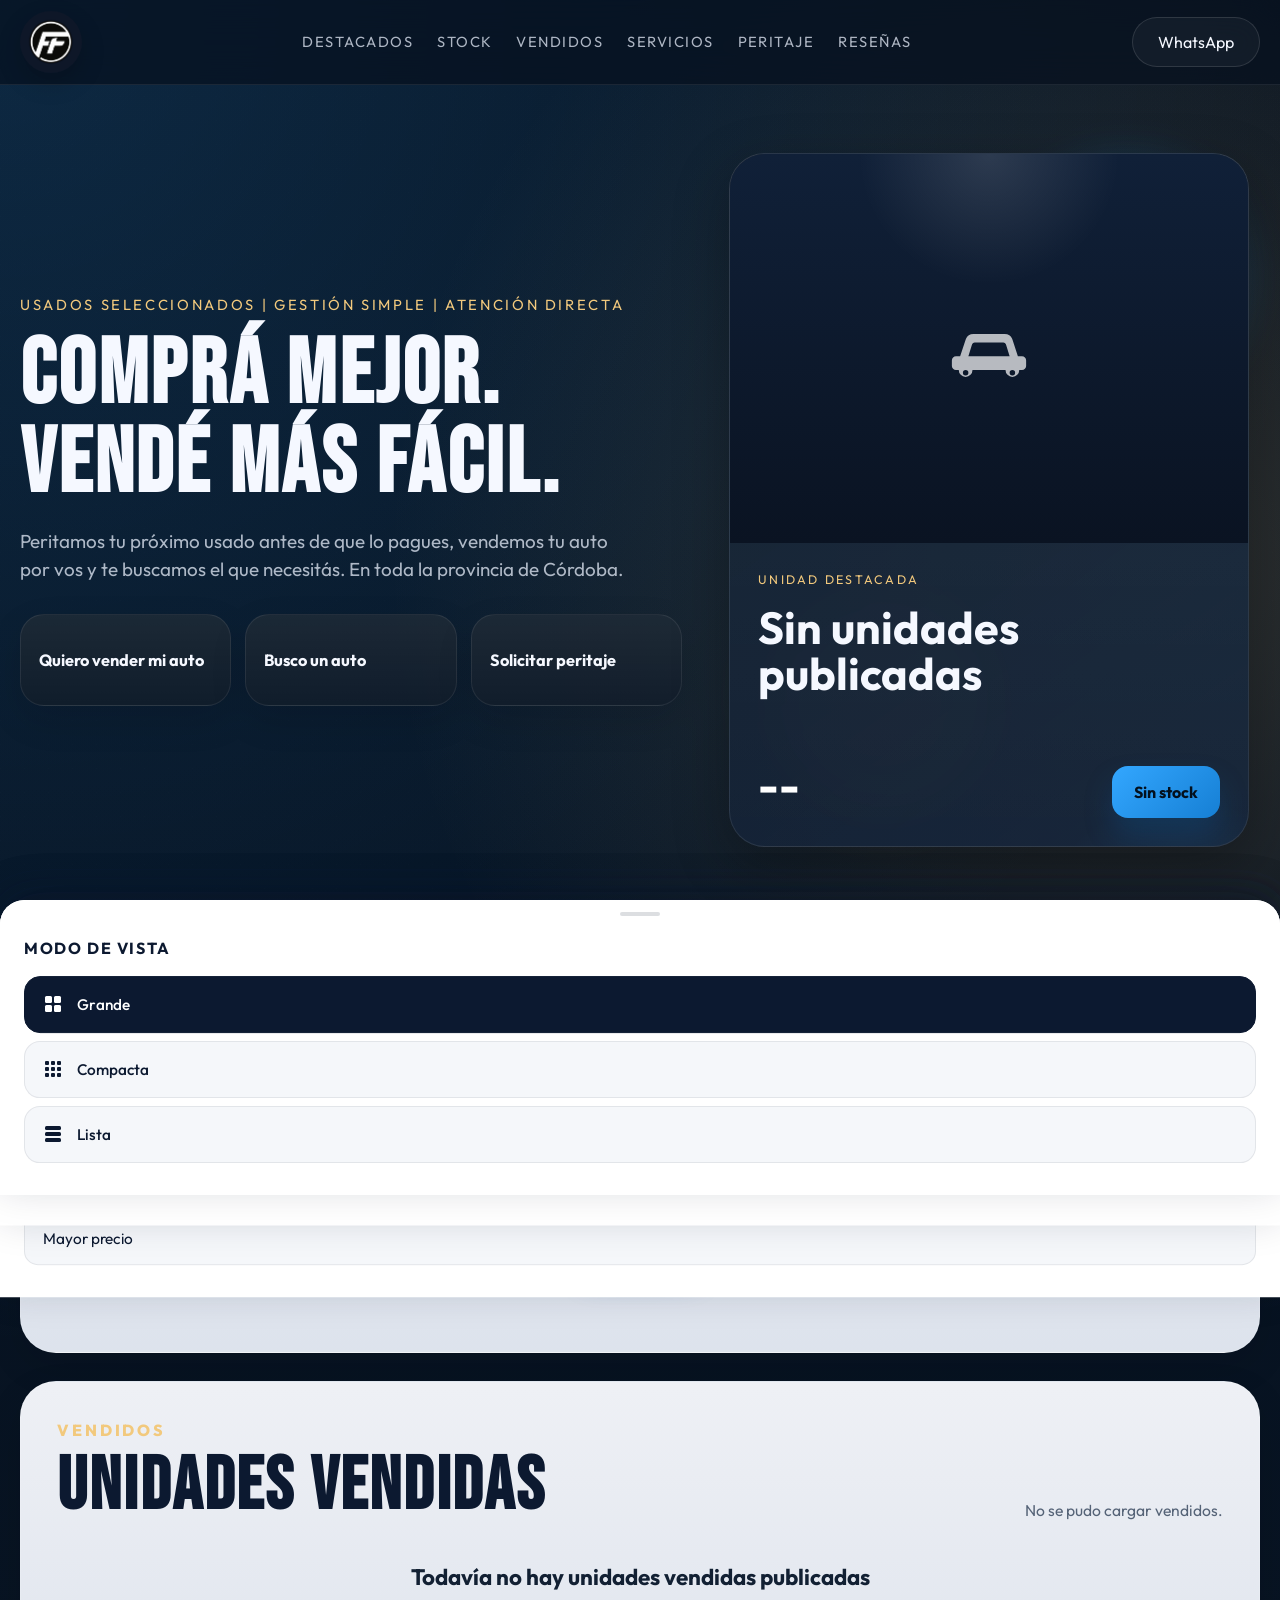
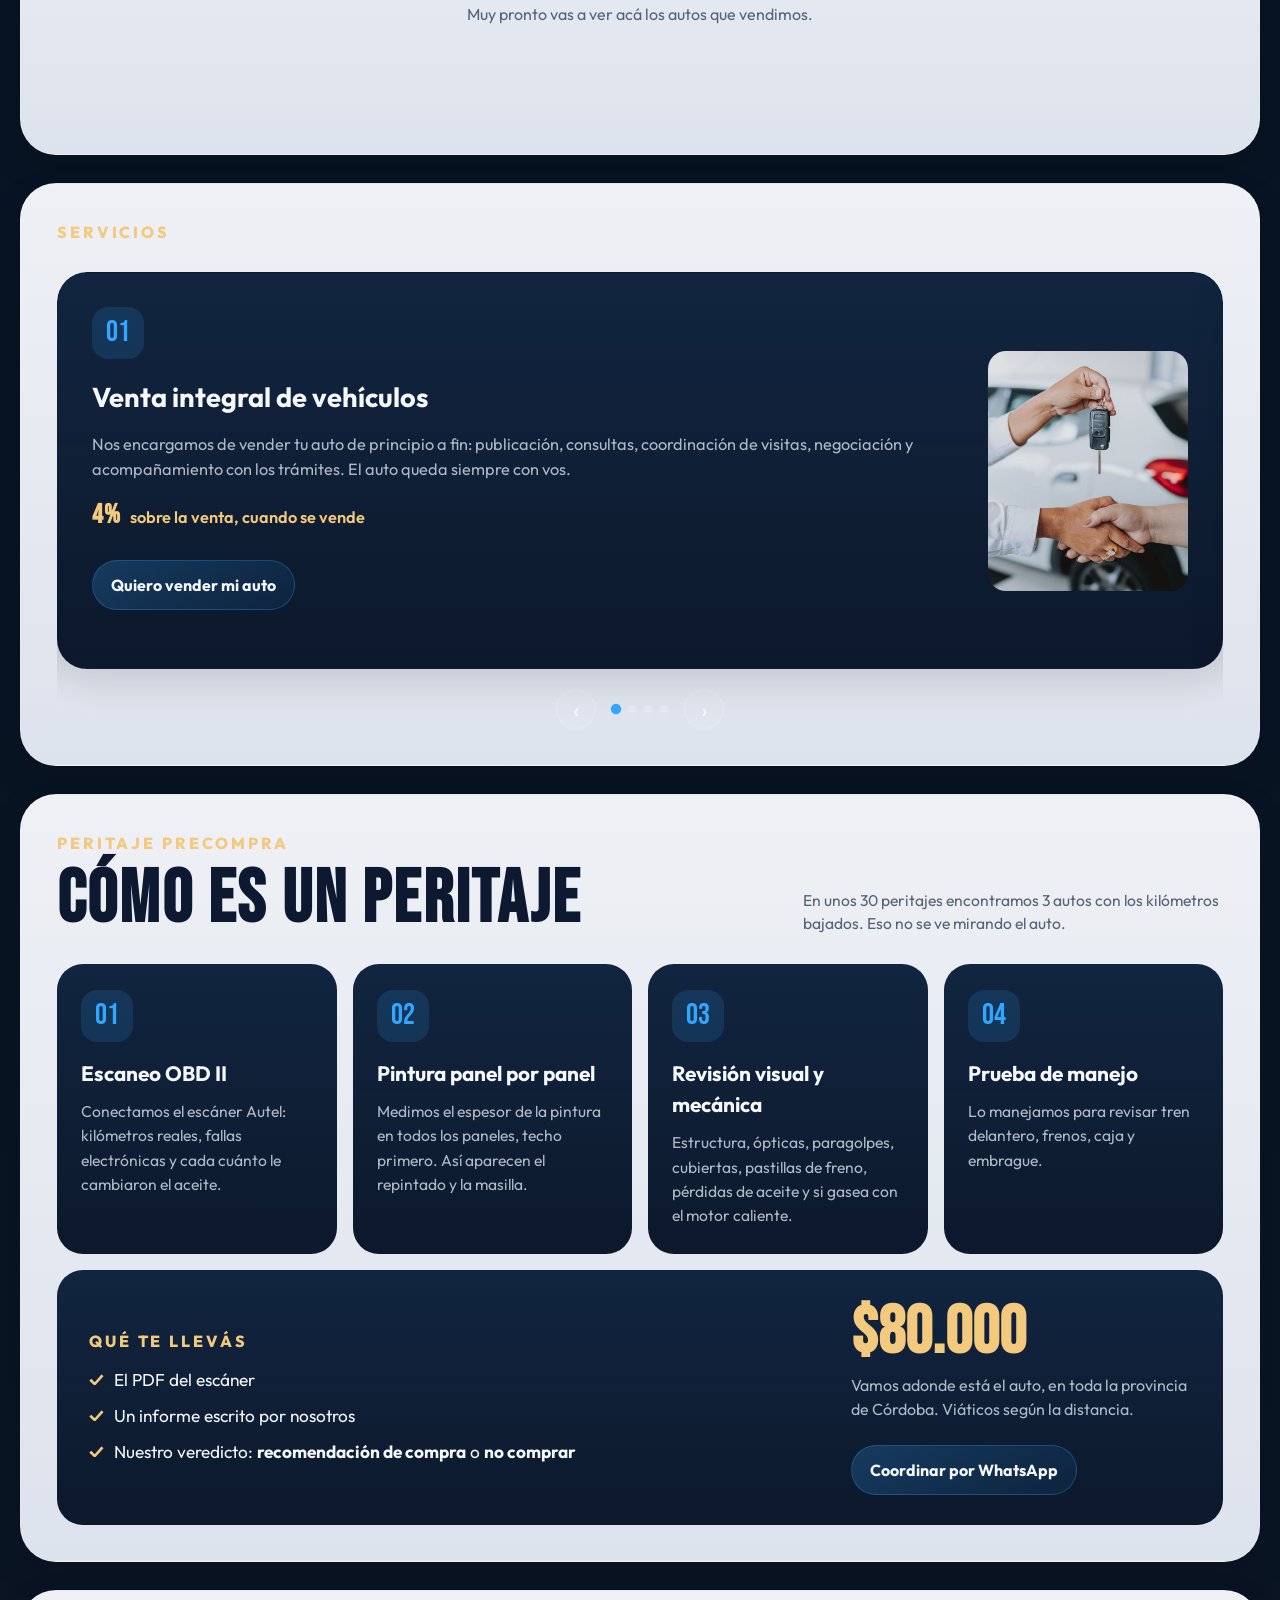
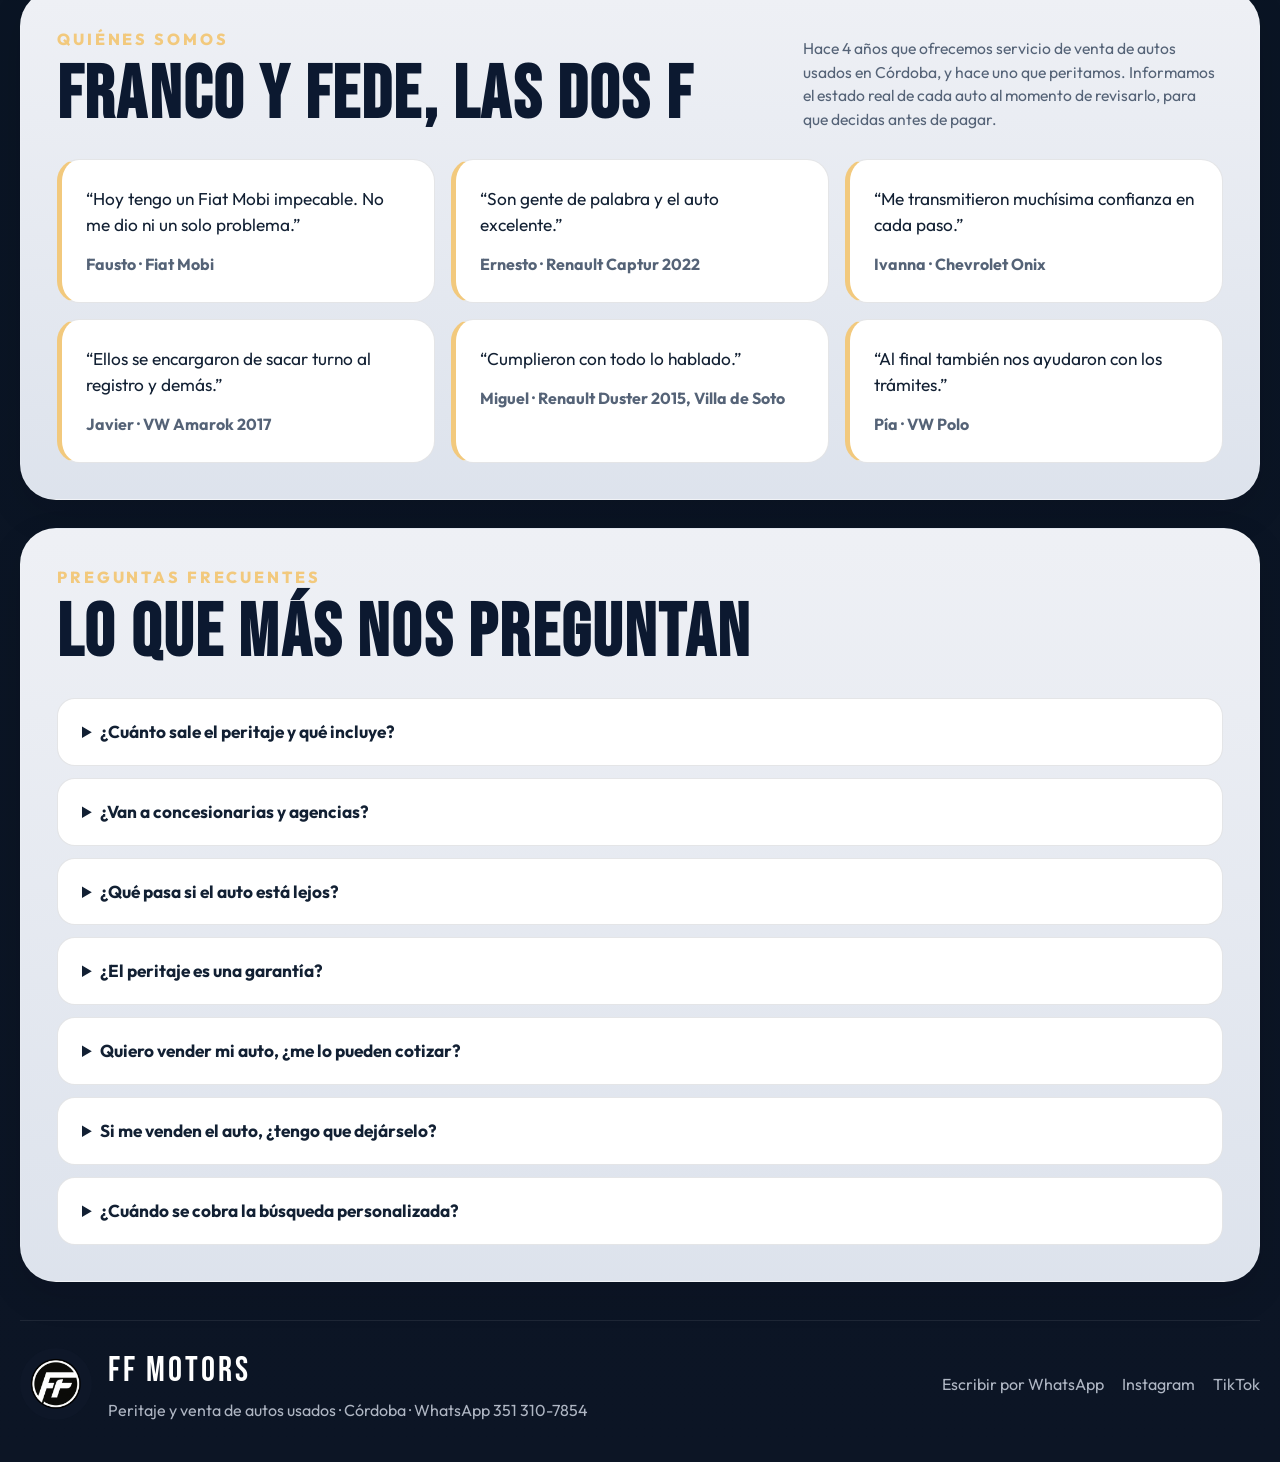
<file: index.html>
<!DOCTYPE html>
<html lang="es">
<head>
  <meta charset="UTF-8">
  <meta name="viewport" content="width=device-width, initial-scale=1.0">
  <title>FF Motors | Peritaje y venta de autos usados en Córdoba</title>
  <meta name="description" content="Peritamos tu próximo usado antes de que lo pagues: escáner, pintura panel por panel y prueba de manejo. También vendemos tu auto por vos. Córdoba.">
  <meta property="og:type" content="website">
  <meta property="og:title" content="FF Motors | Peritaje y venta de autos usados en Córdoba">
  <meta property="og:description" content="Peritamos tu próximo usado antes de que lo pagues: escáner, pintura panel por panel y prueba de manejo. También vendemos tu auto por vos.">
  <meta property="og:url" content="https://ffmotors.com.ar/">
  <meta property="og:image" content="https://ffmotors.com.ar/img/favicon-circle-512.png">
  <script type="application/ld+json">
  {
    "@context": "https://schema.org",
    "@type": "AutomotiveBusiness",
    "name": "FF Motors",
    "url": "https://ffmotors.com.ar/",
    "telephone": "+54 351 310-7854",
    "image": "https://ffmotors.com.ar/img/favicon-circle-512.png",
    "description": "Peritaje precompra, venta integral y búsqueda personalizada de autos usados en Córdoba.",
    "areaServed": { "@type": "AdministrativeArea", "name": "Provincia de Córdoba, Argentina" },
    "sameAs": ["https://www.instagram.com/ffmotors_ok/", "https://www.tiktok.com/@ffmotors_"],
    "makesOffer": [
      { "@type": "Offer", "name": "Peritaje precompra", "price": "80000", "priceCurrency": "ARS" },
      { "@type": "Offer", "name": "Peritaje preventa + cotización", "price": "80000", "priceCurrency": "ARS" },
      { "@type": "Offer", "name": "Búsqueda personalizada", "price": "150000", "priceCurrency": "ARS" }
    ]
  }
  </script>
  <!-- Google tag (gtag.js) -->
  <script async src="https://www.googletagmanager.com/gtag/js?id=G-MS6M9D04N9"></script>
  <script>
    window.dataLayer = window.dataLayer || [];
    function gtag(){dataLayer.push(arguments);}
    gtag('js', new Date());

    gtag('config', 'G-MS6M9D04N9');
  </script>
  <link rel="icon" type="image/png" sizes="192x192" href="img/favicon-circle-192.png">
  <link rel="icon" type="image/png" sizes="512x512" href="img/favicon-circle-512.png">
  <link rel="shortcut icon" href="img/favicon-circle-192.png">
  <link rel="apple-touch-icon" href="img/favicon-circle-192.png">
  <link rel="manifest" href="manifest.webmanifest">
  <link rel="preconnect" href="https://fonts.googleapis.com">
  <link rel="preconnect" href="https://fonts.gstatic.com" crossorigin>
  <link href="https://fonts.googleapis.com/css2?family=Bebas+Neue&family=Outfit:wght@300;400;500;600;700;800&display=swap" rel="stylesheet">
  <link rel="stylesheet" href="css/styles.css">
</head>
<body>

  <header class="site-header">
    <div class="header-shell">
      <a href="#inicio" class="logo">
        <img class="logo-image" src="img/Dise%C3%B1o%20sin%20t%C3%ADtulo.png" alt="FF Motors">
      </a>

      <nav class="main-nav">
        <a href="#featuredUnit">Destacados</a>
        <a href="#catalogo">Stock</a>
        <a href="#vendidos">Vendidos</a>
        <a href="#servicios">Servicios</a>
        <a href="#peritaje">Peritaje</a>
        <a href="#resenas">Reseñas</a>
      </nav>

      <div class="header-actions">
        <a class="header-whatsapp" id="headerWhatsappLink" href="#" target="_blank" rel="noreferrer">
          WhatsApp
        </a>
        <button class="menu-toggle" id="menuToggle" type="button" aria-label="Abrir menú" aria-expanded="false" aria-controls="mobileMenu">
          <span></span>
          <span></span>
          <span></span>
        </button>
      </div>
    </div>

    <nav class="mobile-menu" id="mobileMenu" aria-label="Menú" hidden>
      <a href="#inicio">Inicio</a>
      <a href="#featuredUnit">Destacados</a>
      <a href="#catalogo">Stock</a>
      <a href="#vendidos">Vendidos</a>
      <a href="#servicios">Servicios</a>
      <a href="#peritaje">Peritaje</a>
      <a href="#resenas">Reseñas</a>
      <a href="#preguntas">Preguntas frecuentes</a>
      <a href="#contacto">Contacto</a>
      <div class="mobile-menu-social">
        <a id="menuWhatsappLink" href="#" target="_blank" rel="noreferrer">WhatsApp</a>
        <a href="https://www.instagram.com/ffmotors_ok/" target="_blank" rel="noreferrer">Instagram</a>
        <a href="https://www.tiktok.com/@ffmotors_" target="_blank" rel="noreferrer">TikTok</a>
      </div>
    </nav>
  </header>

  <main>
    <section class="hero" id="inicio">
      <div class="hero-copy">
        <p class="eyebrow">Usados seleccionados | Gestión simple | Atención directa</p>
        <h1 class="hero-title-custom">
          <span>Comprá mejor.</span>
          <span>Vendé más fácil.</span>
        </h1>
        <h1>Vendé tu auto sin hacer nada.</h1>
        <p class="hero-text">
          Peritamos tu próximo usado antes de que lo pagues, vendemos tu auto por vos y te buscamos el que necesitás. En toda la provincia de Córdoba.
        </p>

        <div class="hero-actions" id="heroActions">
          <button class="hero-cta-card" type="button" data-service-index="0">
            <span>Quiero vender mi auto</span>
          </button>
          <button class="hero-cta-card" type="button" data-service-index="1">
            <span>Busco un auto</span>
          </button>
          <button class="hero-cta-card" type="button" data-service-index="2">
            <span>Solicitar peritaje</span>
          </button>
        </div>
      </div>

      <div class="hero-visual">
        <div class="hero-glow hero-glow-1"></div>
        <div class="hero-glow hero-glow-2"></div>

        <article class="featured-unit" id="featuredUnit">
          <div class="featured-media" id="featuredMedia">
            <div class="image-placeholder hero-placeholder">
              <svg viewBox="0 0 64 64" aria-hidden="true">
                <path d="M11 38l4-12a6 6 0 0 1 5.7-4.1h22.7a6 6 0 0 1 5.7 4.1L53 38h3a3 3 0 0 1 3 3v4a3 3 0 0 1-3 3h-2a5 5 0 0 1-10 0H20a5 5 0 0 1-10 0H8a3 3 0 0 1-3-3v-4a3 3 0 0 1 3-3h3zm10.6-10a2 2 0 0 0-1.9 1.3L17 38h30l-2.7-8.7a2 2 0 0 0-1.9-1.3zM15 48a2 2 0 1 0 0 4 2 2 0 0 0 0-4zm34 0a2 2 0 1 0 0 4 2 2 0 0 0 0-4z"></path>
              </svg>
            </div>
          </div>

          <div class="featured-body">
            <p class="featured-label">Unidad destacada</p>
            <h2 id="featuredTitle">Cargando stock...</h2>
            <p class="featured-subtitle" id="featuredSubtitle"></p>
            
            <div class="featured-highlights" id="featuredHighlights">
              <span>Fotos reales</span>
              <span>Consulta directa</span>
              <span>Datos verificados</span>
            </div>

            <div class="featured-footer">
              <div>
                <strong id="featuredPrice">--</strong>
              </div>
              <button class="feature-btn" id="featuredActionBtn" type="button">Ver ficha</button>
            </div>
          </div>
        </article>

      </div>
    </section>

    <section class="benefits-strip">
      <article class="benefit-cta-card">
        <strong>Quiero vender mi auto</strong>
        <p class="benefit-cta-copy">Te acompañamos en todo el proceso de venta con atención personalizada.</p>
      </article>
      <article class="benefit-cta-card">
        <strong>Busco un auto</strong>
        <p>Encontramos opciones a medida según tus necesidades y presupuesto.</p>
      </article>
      <article class="benefit-cta-card">
        <strong>Solicitar peritaje</strong>
        <p>Revisamos el vehículo antes de que lo compres, para que decidas con información.</p>
      </article>
    </section>

    <section class="inventory-section" id="catalogo">
      <div class="section-heading">
        <div>
          <p class="section-eyebrow">Stock disponible</p>
          <h2>Elegí tu próxima unidad</h2>
        </div>
        <p class="results-summary" id="resultsSummary">Cargando stock...</p>
      </div>

      <div class="quick-toolbar">
        <button class="quick-btn" id="btnSort" type="button">
          <svg viewBox="0 0 20 20" fill="none" stroke="currentColor" stroke-width="1.8" stroke-linecap="round"><line x1="3" y1="5" x2="17" y2="5"/><line x1="3" y1="10" x2="13" y2="10"/><line x1="3" y1="15" x2="9" y2="15"/></svg>
          <span>Ordenar</span>
        </button>
        <button class="quick-btn" id="btnFilter" type="button">
          <svg viewBox="0 0 20 20" fill="none" stroke="currentColor" stroke-width="1.8" stroke-linecap="round" stroke-linejoin="round"><polygon points="3 3 17 3 11 11 11 17 9 17 9 11"/></svg>
          <span>Filtrar</span>
          <span class="quick-badge" id="filterBadge" hidden></span>
        </button>
        <button class="quick-btn" id="btnView" type="button">
          <svg viewBox="0 0 20 20" fill="currentColor"><rect x="2" y="2" width="7" height="7" rx="1.5"/><rect x="11" y="2" width="7" height="7" rx="1.5"/><rect x="2" y="11" width="7" height="7" rx="1.5"/><rect x="11" y="11" width="7" height="7" rx="1.5"/></svg>
          <span>Vista</span>
        </button>
      </div>

      <div class="sheet-overlay" id="sheetOverlay"></div>

      <div class="bottom-sheet" id="sheetSort">
        <div class="sheet-handle"></div>
        <p class="sheet-title">Ordenar por</p>
        <div class="sheet-list" id="sortOptionList">
          <button class="sheet-opt active" data-sort-value="featured" type="button">Destacados</button>
          <button class="sheet-opt" data-sort-value="year-desc" type="button">Año más nuevo</button>
          <button class="sheet-opt" data-sort-value="km-asc" type="button">Menor kilometraje</button>
          <button class="sheet-opt" data-sort-value="price-asc" type="button">Menor precio</button>
          <button class="sheet-opt" data-sort-value="price-desc" type="button">Mayor precio</button>
        </div>
      </div>

      <div class="bottom-sheet" id="sheetFilter">
        <div class="sheet-handle"></div>
        <p class="sheet-title">Filtrar</p>
        <input class="sheet-search" type="search" id="searchInput" placeholder="Marca, modelo, version..." autocomplete="off">
        <div class="filter-row">
          <span class="filter-title">Tipo</span>
          <div class="filters" id="typeFilters"></div>
        </div>
        <div class="filter-row">
          <span class="filter-title">Marca</span>
          <div class="filters" id="brandFilters"></div>
        </div>
      </div>

      <div class="bottom-sheet" id="sheetView">
        <div class="sheet-handle"></div>
        <p class="sheet-title">Modo de vista</p>
        <div class="sheet-view-opts" id="viewToggle">
          <button class="sheet-view-btn active" data-view="large" type="button">
            <svg viewBox="0 0 20 20" fill="currentColor"><rect x="2" y="2" width="7" height="7" rx="1.5"/><rect x="11" y="2" width="7" height="7" rx="1.5"/><rect x="2" y="11" width="7" height="7" rx="1.5"/><rect x="11" y="11" width="7" height="7" rx="1.5"/></svg>
            Grande
          </button>
          <button class="sheet-view-btn" data-view="small" type="button">
            <svg viewBox="0 0 20 20" fill="currentColor"><rect x="2" y="2" width="4" height="4" rx="1"/><rect x="8" y="2" width="4" height="4" rx="1"/><rect x="14" y="2" width="4" height="4" rx="1"/><rect x="2" y="8" width="4" height="4" rx="1"/><rect x="8" y="8" width="4" height="4" rx="1"/><rect x="14" y="8" width="4" height="4" rx="1"/><rect x="2" y="14" width="4" height="4" rx="1"/><rect x="8" y="14" width="4" height="4" rx="1"/><rect x="14" y="14" width="4" height="4" rx="1"/></svg>
            Compacta
          </button>
          <button class="sheet-view-btn" data-view="list" type="button">
            <svg viewBox="0 0 20 20" fill="currentColor"><rect x="2" y="2" width="16" height="4" rx="1.5"/><rect x="2" y="8" width="16" height="4" rx="1.5"/><rect x="2" y="14" width="16" height="4" rx="1.5"/></svg>
            Lista
          </button>
        </div>
      </div>

      <div class="loading" id="loading">
        <div class="spinner"></div>
        <p>Cargando autos...</p>
      </div>

      <div class="error-msg" id="errorMsg" hidden>
        <p>No pudimos cargar el stock en este momento. Probá de nuevo o escribinos por WhatsApp.</p>
        <button class="retry-btn" id="retryBtn" type="button">Reintentar</button>
      </div>

      <div class="empty-state" id="emptyState" hidden>
        <h3>No encontramos unidades con esos filtros</h3>
        <p>Probá limpiando la búsqueda o cambiando tipo y marca.</p>
      </div>

      <div class="vehicles-grid view-large" id="vehiclesGrid"></div>
    </section>

    <section class="sold-section" id="vendidos">
      <div class="section-heading">
        <div>
          <p class="section-eyebrow">Vendidos</p>
          <h2>Unidades vendidas</h2>
        </div>
        <p class="results-summary" id="soldSummary">Cargando vendidos...</p>
      </div>

      <div class="loading" id="soldLoading">
        <div class="spinner"></div>
        <p>Cargando vendidos...</p>
      </div>

      <div class="empty-state" id="soldEmptyState" hidden>
        <h3>Todavía no hay unidades vendidas publicadas</h3>
        <p>Muy pronto vas a ver acá los autos que vendimos.</p>
      </div>

      <div class="sold-grid" id="soldVehiclesGrid"></div>
      <div class="pagination" id="soldPagination" hidden></div>
    </section>

    <section class="services-section" id="servicios">
      <div class="section-heading services-heading">
        <div>
          <p class="section-eyebrow">Servicios</p>
        </div>
      </div>

      <div class="services-carousel">
        <div class="services-track" id="servicesTrack">
          <article class="service-card service-card--media">
            <div class="service-card-body">
              <span class="service-number">01</span>
              <h3>Venta integral de vehículos</h3>
              <p>Nos encargamos de vender tu auto de principio a fin: publicación, consultas, coordinación de visitas, negociación y acompañamiento con los trámites. El auto queda siempre con vos.</p>
              <p class="service-price"><strong>4%</strong> sobre la venta, cuando se vende</p>
              <button class="service-cta" type="button" data-service-message="Hola FF Motors, quiero vender mi auto. Me gustaría recibir información sobre el servicio de venta integral.">
                Quiero vender mi auto
              </button>
            </div>
            <div class="service-card-image">
              <img src="img/venta-integral-vehiculos.jpg" alt="Entrega de llaves en una venta de vehículo">
            </div>
          </article>

          <article class="service-card service-card--media">
            <div class="service-card-body">
              <span class="service-number">02</span>
              <h3>Búsqueda personalizada de vehículos</h3>
              <p>Encontramos el auto que estás buscando según tus necesidades, preferencias y presupuesto. Filtramos opciones y te acompañamos para que ahorres tiempo y evites malas decisiones.</p>
              <p class="service-price"><strong>$150.000</strong> que cobramos recién cuando elegís el auto</p>
              <button class="service-cta" type="button" data-service-message="Hola FF Motors, busco un auto y me interesa el servicio de búsqueda personalizada.">
                Busco un auto
              </button>
            </div>
            <div class="service-card-image">
              <img src="img/busqueda-personalizada-vehiculos.png" alt="Ícono de búsqueda de vehículos con lupa">
            </div>
          </article>

          <article class="service-card service-card--media">
            <div class="service-card-body">
              <span class="service-number">03</span>
              <h3>Peritaje y revisión precompra</h3>
              <p>Para cuando ya tenés un auto visto y no sabés de mecánica. Vamos adonde está el auto y lo revisamos con escáner, medidor de pintura, revisión mecánica y prueba de manejo. Te llevás el PDF del escáner, un informe escrito y nuestro veredicto.</p>
              <p class="service-price"><strong>$80.000</strong> + viáticos si el auto está lejos</p>
              <button class="service-cta" type="button" data-service-message="Hola FF Motors, quiero solicitar un peritaje precompra para un vehículo.">
                Solicitar peritaje
              </button>
            </div>
            <div class="service-card-image">
              <img src="img/peritaje-revision-precompra.jpg" alt="Equipo de diagnóstico conectado para peritaje vehicular">
            </div>
          </article>

          <article class="service-card service-card--media">
            <div class="service-card-body">
              <span class="service-number">04</span>
              <h3>Peritaje preventa + cotización</h3>
              <p>Para cuando vas a vender. Le hacemos a tu auto el mismo peritaje que el precompra y te lo cotizamos en el momento según el mercado de Córdoba. Con el auto medido e informado, nadie te baja el precio por un detalle inventado.</p>
              <p class="service-price"><strong>$80.000</strong> + viáticos si el auto está lejos</p>
              <button class="service-cta" type="button" data-service-message="Hola FF Motors, quiero vender mi auto y me interesa el peritaje preventa con cotización.">
                Cotizar mi auto
              </button>
            </div>
            <div class="service-card-image">
              <img src="img/peritaje-revision-precompra.jpg" alt="Escáner conectado para peritaje y cotización de un auto">
            </div>
          </article>
        </div>

        <div class="services-nav">
          <button class="services-arrow" id="servicesPrev" aria-label="Servicio anterior">&#8249;</button>
          <div class="services-dots" id="servicesDots">
            <button class="services-dot active" data-index="0" aria-label="Servicio 1"></button>
            <button class="services-dot" data-index="1" aria-label="Servicio 2"></button>
            <button class="services-dot" data-index="2" aria-label="Servicio 3"></button>
            <button class="services-dot" data-index="3" aria-label="Servicio 4"></button>
          </div>
          <button class="services-arrow" id="servicesNext" aria-label="Servicio siguiente">&#8250;</button>
        </div>
      </div>
    </section>

    <section class="services-section info-section" id="peritaje">
      <div class="section-heading">
        <div>
          <p class="section-eyebrow">Peritaje precompra</p>
          <h2>Cómo es un peritaje</h2>
        </div>
        <p class="results-summary">En unos 30 peritajes encontramos 3 autos con los kilómetros bajados. Eso no se ve mirando el auto.</p>
      </div>

      <div class="steps-grid">
        <article class="step-card">
          <span class="service-number">01</span>
          <h3>Escaneo OBD II</h3>
          <p>Conectamos el escáner Autel: kilómetros reales, fallas electrónicas y cada cuánto le cambiaron el aceite.</p>
        </article>
        <article class="step-card">
          <span class="service-number">02</span>
          <h3>Pintura panel por panel</h3>
          <p>Medimos el espesor de la pintura en todos los paneles, techo primero. Así aparecen el repintado y la masilla.</p>
        </article>
        <article class="step-card">
          <span class="service-number">03</span>
          <h3>Revisión visual y mecánica</h3>
          <p>Estructura, ópticas, paragolpes, cubiertas, pastillas de freno, pérdidas de aceite y si gasea con el motor caliente.</p>
        </article>
        <article class="step-card">
          <span class="service-number">04</span>
          <h3>Prueba de manejo</h3>
          <p>Lo manejamos para revisar tren delantero, frenos, caja y embrague.</p>
        </article>
      </div>

      <div class="deliver-box">
        <div>
          <p class="section-eyebrow">Qué te llevás</p>
          <ul class="deliver-list">
            <li>El PDF del escáner</li>
            <li>Un informe escrito por nosotros</li>
            <li>Nuestro veredicto: <strong>recomendación de compra</strong> o <strong>no comprar</strong></li>
          </ul>
        </div>
        <div class="deliver-price">
          <strong>$80.000</strong>
          <span>Vamos adonde está el auto, en toda la provincia de Córdoba. Viáticos según la distancia.</span>
          <a class="service-cta" href="https://wa.me/543513107854?text=Hola%20FF%20Motors%2C%20quiero%20coordinar%20un%20peritaje%20precompra." target="_blank" rel="noreferrer">Coordinar por WhatsApp</a>
        </div>
      </div>
    </section>

    <section class="services-section info-section" id="resenas">
      <div class="section-heading">
        <div>
          <p class="section-eyebrow">Quiénes somos</p>
          <h2>Franco y Fede, las dos F</h2>
        </div>
        <p class="results-summary">Hace 4 años que ofrecemos servicio de venta de autos usados en Córdoba, y hace uno que peritamos. Informamos el estado real de cada auto al momento de revisarlo, para que decidas antes de pagar.</p>
      </div>

      <div class="reviews-grid">
        <blockquote class="review-card">
          <p>“Hoy tengo un Fiat Mobi impecable. No me dio ni un solo problema.”</p>
          <cite>Fausto · Fiat Mobi</cite>
        </blockquote>
        <blockquote class="review-card">
          <p>“Son gente de palabra y el auto excelente.”</p>
          <cite>Ernesto · Renault Captur 2022</cite>
        </blockquote>
        <blockquote class="review-card">
          <p>“Me transmitieron muchísima confianza en cada paso.”</p>
          <cite>Ivanna · Chevrolet Onix</cite>
        </blockquote>
        <blockquote class="review-card">
          <p>“Ellos se encargaron de sacar turno al registro y demás.”</p>
          <cite>Javier · VW Amarok 2017</cite>
        </blockquote>
        <blockquote class="review-card">
          <p>“Cumplieron con todo lo hablado.”</p>
          <cite>Miguel · Renault Duster 2015, Villa de Soto</cite>
        </blockquote>
        <blockquote class="review-card">
          <p>“Al final también nos ayudaron con los trámites.”</p>
          <cite>Pía · VW Polo</cite>
        </blockquote>
      </div>
    </section>

    <section class="services-section info-section" id="preguntas">
      <div class="section-heading">
        <div>
          <p class="section-eyebrow">Preguntas frecuentes</p>
          <h2>Lo que más nos preguntan</h2>
        </div>
      </div>

      <div class="faq-list">
        <details>
          <summary>¿Cuánto sale el peritaje y qué incluye?</summary>
          <p>$80.000. Incluye escaneo OBD II, medición de pintura en todos los paneles, revisión visual y mecánica y prueba de manejo. Te entregamos el PDF del escáner, un informe escrito y nuestro veredicto.</p>
        </details>
        <details>
          <summary>¿Van a concesionarias y agencias?</summary>
          <p>Sí. Vamos adonde esté el auto: un particular, una agencia, una concesionaria o un complejo. Peritamos todos los autos de la misma forma.</p>
        </details>
        <details>
          <summary>¿Qué pasa si el auto está lejos?</summary>
          <p>Trabajamos en toda la provincia de Córdoba. Si el auto está lejos, se suman viáticos según la distancia. Te lo decimos antes de coordinar.</p>
        </details>
        <details>
          <summary>¿El peritaje es una garantía?</summary>
          <p>No. Te informamos el estado real del auto al momento del peritaje, para que decidas con información antes de pagar.</p>
        </details>
        <details>
          <summary>Quiero vender mi auto, ¿me lo pueden cotizar?</summary>
          <p>Sí. Con el peritaje preventa ($80.000) revisamos tu auto igual que en un peritaje precompra y te lo cotizamos en el momento según el mercado de Córdoba. La cotización es una referencia de mercado, no una promesa de precio.</p>
        </details>
        <details>
          <summary>Si me venden el auto, ¿tengo que dejárselo?</summary>
          <p>No. El auto queda siempre con vos. Nosotros publicamos, respondemos consultas, coordinamos visitas y negociamos. Cobramos el 4% cuando se vende.</p>
        </details>
        <details>
          <summary>¿Cuándo se cobra la búsqueda personalizada?</summary>
          <p>Recién cuando elegís el auto. Antes de eso buscamos, filtramos y descartamos opciones sin costo.</p>
        </details>
      </div>
    </section>
  </main>

  <div class="modal-overlay" id="modalOverlay"></div>
  <section class="vehicle-modal" id="vehicleModal" aria-hidden="true" role="dialog" aria-modal="true" aria-labelledby="modalTitle">
    <button class="modal-close" id="modalClose" type="button" aria-label="Cerrar ficha">&times;</button>

    <div class="modal-layout">
      <div class="modal-gallery">
        <div class="modal-main-media" id="modalMainMedia">
          <div class="image-placeholder modal-placeholder">
            <svg viewBox="0 0 64 64" aria-hidden="true">
              <path d="M11 38l4-12a6 6 0 0 1 5.7-4.1h22.7a6 6 0 0 1 5.7 4.1L53 38h3a3 3 0 0 1 3 3v4a3 3 0 0 1-3 3h-2a5 5 0 0 1-10 0H20a5 5 0 0 1-10 0H8a3 3 0 0 1-3-3v-4a3 3 0 0 1 3-3h3zm10.6-10a2 2 0 0 0-1.9 1.3L17 38h30l-2.7-8.7a2 2 0 0 0-1.9-1.3zM15 48a2 2 0 1 0 0 4 2 2 0 0 0 0-4zm34 0a2 2 0 1 0 0 4 2 2 0 0 0 0-4z"></path>
            </svg>
          </div>
          <button class="gallery-arrow gallery-arrow-prev" id="galleryPrev" aria-label="Foto anterior">
            <svg viewBox="0 0 24 24" fill="none" stroke="currentColor" stroke-width="2.5" stroke-linecap="round" stroke-linejoin="round"><polyline points="15 18 9 12 15 6"/></svg>
          </button>
          <button class="gallery-arrow gallery-arrow-next" id="galleryNext" aria-label="Foto siguiente">
            <svg viewBox="0 0 24 24" fill="none" stroke="currentColor" stroke-width="2.5" stroke-linecap="round" stroke-linejoin="round"><polyline points="9 18 15 12 9 6"/></svg>
          </button>
        </div>
        <div class="modal-thumbs" id="modalThumbs"></div>
      </div>

      <div class="modal-content">
        <p class="modal-type" id="modalType">Auto</p>
        <h3 id="modalTitle">Cargando ficha...</h3>
        <p class="modal-comment" id="modalComment" hidden></p>
        <div class="modal-price" id="modalPrice">--</div>

        <div class="modal-spec-grid" id="modalSpecGrid"></div>

        <div class="modal-actions">
          <button class="modal-primary-btn" id="modalWhatsappBtn" type="button">Consultar por WhatsApp</button>
        </div>
      </div>
    </div>
  </section>

  <footer class="site-footer" id="contacto">
    <div class="footer-shell">
      <div class="footer-brand-lockup">
        <img class="footer-brand-image" src="img/Dise%C3%B1o%20sin%20t%C3%ADtulo.png" alt="FF Motors">
        <div>
          <p class="footer-brand-text">FF Motors</p>
          <p class="footer-copy">Peritaje y venta de autos usados · Córdoba · WhatsApp 351 310-7854</p>
        </div>
      </div>

      <div class="footer-links">
        <a id="footerWhatsappLink" href="#" target="_blank" rel="noreferrer">Escribir por WhatsApp</a>
        <a href="https://www.instagram.com/ffmotors_ok/" target="_blank" rel="noreferrer">Instagram</a>
        <a href="https://www.tiktok.com/@ffmotors_" target="_blank" rel="noreferrer">TikTok</a>
      </div>
    </div>
  </footer>

  <script src="js/config.js"></script>
  <script src="js/sheets.js"></script>
  <script src="js/app.js"></script>
</body>
</html>
</file>
<file: css/styles.css>
:root {
  --bg: #06111f;
  --bg-soft: #0f1d31;
  --panel: rgba(10, 23, 39, 0.82);
  --panel-strong: #101f35;
  --panel-light: rgba(255, 255, 255, 0.05);
  --card: #f4f6fa;
  --card-soft: #dbe1ec;
  --text: #f5f8ff;
  --text-soft: rgba(232, 239, 251, 0.74);
  --text-dark: #122033;
  --text-dark-soft: #556377;
  --line: rgba(255, 255, 255, 0.08);
  --line-dark: rgba(9, 24, 42, 0.11);
  --accent: #33a7ff;
  --accent-strong: #167fd4;
  --accent-soft: rgba(51, 167, 255, 0.18);
  --sand: #f2c97d;
  --success: #1bb869;
  --danger: #ff5d5d;
  --shadow: 0 18px 55px rgba(0, 0, 0, 0.28);
  --shadow-soft: 0 14px 36px rgba(4, 10, 20, 0.12);
  --radius-xl: 36px;
  --radius-lg: 26px;
  --radius-md: 18px;
  --radius-sm: 12px;
  --transition: 220ms ease;
}

*,
*::before,
*::after {
  box-sizing: border-box;
  margin: 0;
  padding: 0;
}

html {
  scroll-behavior: smooth;
}

body {
  font-family: 'Outfit', sans-serif;
  color: var(--text);
  background:
    radial-gradient(circle at top left, rgba(51, 167, 255, 0.16), transparent 28%),
    radial-gradient(circle at 90% 12%, rgba(242, 201, 125, 0.16), transparent 18%),
    linear-gradient(180deg, #06111f 0%, #081423 38%, #0c1525 100%);
  min-height: 100vh;
  line-height: 1.5;
  -webkit-font-smoothing: antialiased;
}

body::before {
  content: '';
  position: fixed;
  inset: 0;
  pointer-events: none;
  opacity: 0.4;
  background-image:
    linear-gradient(rgba(255, 255, 255, 0.015) 1px, transparent 1px),
    linear-gradient(90deg, rgba(255, 255, 255, 0.015) 1px, transparent 1px);
  background-size: 24px 24px;
}

body.panel-open,
body.modal-open {
  overflow: hidden;
}

a {
  color: inherit;
  text-decoration: none;
}

button,
input,
select,
textarea {
  font: inherit;
}

button {
  border: none;
  background: none;
}

img {
  display: block;
  max-width: 100%;
}

.site-header {
  position: sticky;
  top: 0;
  z-index: 50;
  backdrop-filter: blur(20px);
  background: rgba(6, 17, 31, 0.7);
  border-bottom: 1px solid var(--line);
}

.header-shell,
.hero,
.benefits-strip,
.inventory-section,
.sold-section,
.services-section,
.footer-shell {
  width: min(1240px, calc(100% - 32px));
  margin: 0 auto;
}

.header-shell {
  min-height: 84px;
  display: flex;
  align-items: center;
  justify-content: space-between;
  gap: 24px;
}

.logo {
  display: inline-flex;
  align-items: center;
  justify-content: center;
  flex-shrink: 0;
  width: 62px;
  height: 62px;
  border-radius: 999px;
  overflow: hidden;
  background: transparent;
  box-shadow: 0 10px 24px rgba(0, 0, 0, 0.18);
}

.logo-image {
  width: 100%;
  height: 100%;
  object-fit: cover;
  object-position: center center;
  transform: scale(1);
}

.main-nav {
  display: flex;
  align-items: center;
  gap: 24px;
}

.main-nav a {
  color: var(--text-soft);
  font-size: 0.92rem;
  letter-spacing: 0.1em;
  text-transform: uppercase;
  transition: color var(--transition);
}

.main-nav a:hover {
  color: var(--text);
}

.menu-toggle {
  display: none;
  flex-direction: column;
  justify-content: center;
  gap: 5px;
  width: 44px;
  height: 44px;
  padding: 0 11px;
  border-radius: 999px;
  border: 1px solid rgba(255, 255, 255, 0.12);
  background: rgba(255, 255, 255, 0.04);
  cursor: pointer;
}

.menu-toggle span {
  display: block;
  height: 2px;
  border-radius: 2px;
  background: var(--text);
  transition: transform var(--transition), opacity var(--transition);
}

.menu-toggle.is-open span:nth-child(1) {
  transform: translateY(7px) rotate(45deg);
}

.menu-toggle.is-open span:nth-child(2) {
  opacity: 0;
}

.menu-toggle.is-open span:nth-child(3) {
  transform: translateY(-7px) rotate(-45deg);
}

.mobile-menu {
  display: none;
}

.mobile-menu > a {
  padding: 14px 4px;
  border-bottom: 1px solid var(--line);
  color: var(--text-soft);
  font-size: 0.95rem;
  letter-spacing: 0.1em;
  text-transform: uppercase;
}

.mobile-menu > a:active,
.mobile-menu > a:hover {
  color: var(--text);
}

.mobile-menu-social {
  display: flex;
  flex-wrap: wrap;
  gap: 10px;
  padding-top: 18px;
}

.mobile-menu-social a {
  padding: 10px 16px;
  border-radius: 999px;
  border: 1px solid rgba(255, 255, 255, 0.12);
  background: rgba(255, 255, 255, 0.04);
  font-size: 0.88rem;
}

.mobile-menu-social a:first-child {
  border-color: rgba(242, 201, 125, 0.5);
  color: var(--sand);
}

.header-actions {
  display: flex;
  align-items: center;
  gap: 12px;
}

.header-whatsapp,
.selection-btn,
.primary-btn,
.secondary-btn,
.feature-btn,
.retry-btn,
.whatsapp-btn,
.modal-primary-btn,
.modal-secondary-btn {
  transition:
    transform var(--transition),
    background var(--transition),
    border-color var(--transition),
    color var(--transition),
    opacity var(--transition);
}

.header-whatsapp {
  display: inline-flex;
  align-items: center;
  justify-content: center;
  min-width: 128px;
  padding: 12px 18px;
  border-radius: 999px;
  border: 1px solid rgba(255, 255, 255, 0.12);
  color: var(--text);
  background: rgba(255, 255, 255, 0.04);
}

.header-whatsapp:hover,
.secondary-btn:hover,
.modal-secondary-btn:hover {
  transform: translateY(-1px);
  border-color: rgba(255, 255, 255, 0.26);
  background: rgba(255, 255, 255, 0.08);
}

.selection-btn {
  display: inline-flex;
  align-items: center;
  gap: 10px;
  padding: 12px 16px;
  border-radius: 999px;
  background: linear-gradient(135deg, rgba(51, 167, 255, 0.18), rgba(22, 127, 212, 0.05));
  border: 1px solid rgba(51, 167, 255, 0.24);
  color: var(--text);
  cursor: pointer;
}

.selection-btn:hover,
.primary-btn:hover,
.feature-btn:hover,
.retry-btn:hover,
.whatsapp-btn:hover,
.modal-primary-btn:hover {
  transform: translateY(-2px);
}

.selection-count {
  min-width: 28px;
  height: 28px;
  padding: 0 8px;
  border-radius: 999px;
  display: grid;
  place-items: center;
  background: var(--accent);
  color: #03101f;
  font-weight: 800;
  font-size: 0.85rem;
}

.hero {
  position: relative;
  display: grid;
  grid-template-columns: 1.1fr 0.9fr;
  gap: 36px;
  padding: 68px 0 56px;
}

.hero-copy {
  align-self: center;
}

.eyebrow,
.section-eyebrow,
.panel-eyebrow,
.featured-label,
.hero-side-eyebrow {
  color: var(--sand);
  text-transform: uppercase;
  letter-spacing: 0.18em;
  font-size: 0.78rem;
}

.eyebrow {
  font-size: 0.92rem;
}

.section-eyebrow {
  font-size: 1rem;
  font-weight: 800;
}

.hero h1,
.section-heading h2 {
  font-family: 'Bebas Neue', cursive;
  line-height: 0.96;
  letter-spacing: 0.03em;
}

.hero h1 {
  margin-top: 16px;
  font-size: clamp(3.2rem, 7.2vw, 5.9rem);
  max-width: 13ch;
}

.hero-copy > h1:not(.hero-title-custom) {
  display: none;
}

.hero-title-custom {
  display: flex;
  flex-direction: column;
  align-items: flex-start;
  max-width: 18ch;
}

.hero-title-custom span {
  display: block;
  white-space: nowrap;
}

.hero-text {
  margin-top: 18px;
  max-width: 620px;
  color: var(--text-soft);
  font-size: clamp(1.03rem, 2vw, 1.18rem);
}

.hero-actions {
  display: grid;
  grid-template-columns: repeat(3, minmax(0, 1fr));
  gap: 14px;
  margin-top: 30px;
}

.hero-cta-card {
  min-height: 92px;
  padding: 20px 18px;
  border-radius: 24px;
  border: 1px solid rgba(255, 255, 255, 0.08);
  background:
    linear-gradient(180deg, rgba(255, 255, 255, 0.08), rgba(255, 255, 255, 0.03)),
    rgba(9, 21, 35, 0.82);
  color: var(--text);
  text-align: left;
  box-shadow: var(--shadow-soft);
  cursor: pointer;
  transition:
    transform var(--transition),
    border-color var(--transition),
    background var(--transition);
}

.hero-cta-card span {
  display: block;
  font-size: 1.02rem;
  font-weight: 700;
  line-height: 1.35;
}

.hero-cta-card:hover {
  transform: translateY(-3px);
  border-color: rgba(51, 167, 255, 0.32);
  background:
    linear-gradient(180deg, rgba(51, 167, 255, 0.18), rgba(255, 255, 255, 0.03)),
    rgba(9, 21, 35, 0.88);
}

.primary-btn,
.secondary-btn,
.feature-btn,
.retry-btn,
.whatsapp-btn,
.modal-primary-btn,
.modal-secondary-btn {
  display: inline-flex;
  align-items: center;
  justify-content: center;
  min-height: 52px;
  border-radius: 16px;
  cursor: pointer;
}

.primary-btn,
.feature-btn,
.retry-btn,
.whatsapp-btn,
.modal-primary-btn {
  padding: 14px 22px;
  background: linear-gradient(135deg, var(--accent), var(--accent-strong));
  color: #03101d;
  font-weight: 700;
  box-shadow: 0 16px 28px rgba(11, 90, 154, 0.28);
}

.secondary-btn,
.modal-secondary-btn {
  padding: 14px 22px;
  border: 1px solid rgba(255, 255, 255, 0.14);
  color: var(--text);
  background: rgba(255, 255, 255, 0.04);
}

.hero-stats {
  display: grid;
  grid-template-columns: repeat(3, minmax(0, 1fr));
  gap: 14px;
  margin-top: 36px;
  max-width: 700px;
}

.stat-card {
  padding: 20px;
  border-radius: 24px;
  background: linear-gradient(180deg, rgba(255, 255, 255, 0.06), rgba(255, 255, 255, 0.03));
  border: 1px solid rgba(255, 255, 255, 0.08);
  box-shadow: var(--shadow);
}

.stat-card strong {
  display: block;
  font-size: clamp(1.6rem, 4vw, 2.2rem);
  color: #fff;
}

.stat-card span {
  display: block;
  margin-top: 6px;
  color: var(--text-soft);
  font-size: 0.9rem;
}

.hero-visual {
  position: relative;
  min-height: 600px;
  display: grid;
  align-items: center;
}

.hero-glow {
  position: absolute;
  border-radius: 50%;
  filter: blur(28px);
  opacity: 0.72;
}

.hero-glow-1 {
  top: 2%;
  right: 4%;
  width: 220px;
  height: 220px;
  background: rgba(51, 167, 255, 0.34);
}

.hero-glow-2 {
  left: 8%;
  bottom: 4%;
  width: 240px;
  height: 240px;
  background: rgba(242, 201, 125, 0.2);
}

.featured-unit {
  position: relative;
  z-index: 1;
  width: min(100%, 520px);
  justify-self: center;
  overflow: hidden;
  border-radius: var(--radius-xl);
  border: 1px solid rgba(255, 255, 255, 0.09);
  background:
    linear-gradient(180deg, rgba(255, 255, 255, 0.08), rgba(255, 255, 255, 0.03)),
    linear-gradient(145deg, rgba(10, 23, 39, 0.98), rgba(14, 31, 54, 0.88));
  box-shadow: var(--shadow);
}

.featured-unit::after {
  content: '';
  position: absolute;
  inset: auto -20% -40% auto;
  width: 340px;
  height: 340px;
  border-radius: 50%;
  background: radial-gradient(circle, rgba(51, 167, 255, 0.16), transparent 64%);
}

.featured-media {
  position: relative;
  aspect-ratio: 4 / 3;
  background:
    linear-gradient(180deg, rgba(255, 255, 255, 0.08), transparent 48%),
    linear-gradient(180deg, #0c1626 0%, #12233c 100%);
}

.featured-media img,
.modal-main-media img {
  width: 100%;
  height: 100%;
  object-fit: cover;
  object-position: center var(--modal-cover-position-y, 50%);
  transition: transform 220ms ease, transform-origin 120ms ease;
}

.modal-main-media img {
  object-fit: contain;
  object-position: center center;
}

.featured-media img {
  object-position: center var(--cover-position-y, 64%);
}

.vehicle-media > .image-placeholder,
.vehicle-media > img,
.featured-media > .image-placeholder,
.featured-media > img,
.modal-main-media > .image-placeholder,
.modal-main-media > img,
.selection-item-media > .image-placeholder,
.selection-item-media > img,
.thumb-btn > .image-placeholder,
.thumb-btn > img,
.sold-slide > .image-placeholder,
.sold-slide > img {
  position: absolute;
  inset: 0;
  width: 100%;
  height: 100%;
}

.hero-placeholder,
.modal-placeholder {
  min-height: inherit;
}

.image-placeholder {
  width: 100%;
  height: 100%;
  display: grid;
  place-items: center;
  color: rgba(255, 255, 255, 0.7);
  background:
    radial-gradient(circle at top, rgba(255, 255, 255, 0.12), transparent 28%),
    linear-gradient(180deg, #102038, #0a1322);
}

.image-placeholder svg {
  width: 88px;
  fill: currentColor;
}

.featured-body {
  position: relative;
  z-index: 1;
  padding: 28px;
  display: grid;
  gap: 16px;
}

.featured-body h2,
.modal-content h3 {
  font-size: clamp(2rem, 4vw, 2.8rem);
  line-height: 1.02;
}

.featured-subtitle {
  margin-top: -8px;
  color: var(--text-soft);
  font-size: 1.35rem;
  font-weight: 600;
}

.featured-specs {
  color: var(--text-soft);
  font-size: 1rem;
}

.featured-highlights {
  display: flex;
  flex-wrap: wrap;
  gap: 10px;
}

.featured-highlights span,
.spec-pill,
.filter-btn {
  display: inline-flex;
  align-items: center;
  justify-content: center;
  border-radius: 999px;
}

.featured-highlights span {
  padding: 9px 14px;
  background: rgba(255, 255, 255, 0.06);
  color: var(--text);
  border: 1px solid rgba(255, 255, 255, 0.08);
  font-size: 0.88rem;
}

.featured-footer {
  display: flex;
  align-items: end;
  justify-content: space-between;
  gap: 16px;
}

.featured-footer small,
.mini-label {
  display: block;
  text-transform: uppercase;
  letter-spacing: 0.12em;
  font-size: 0.72rem;
  color: var(--text-soft);
}

.vehicle-price-label,
.modal-spec-card small {
  display: block;
  text-transform: uppercase;
  letter-spacing: 0.12em;
  font-size: 0.72rem;
  color: var(--text-dark-soft);
}

.featured-footer strong {
  display: block;
  margin-top: 6px;
  font-size: clamp(2rem, 4vw, 2.8rem);
  color: #fff;
}

.modal-price {
  display: block;
  margin-top: 6px;
  font-size: clamp(2rem, 4vw, 2.8rem);
}

.hero-side-card {
  position: absolute;
  right: -18px;
  bottom: 34px;
  z-index: 2;
  max-width: 290px;
  padding: 22px;
  border-radius: 28px;
  border: 1px solid rgba(255, 255, 255, 0.12);
  background: rgba(6, 17, 31, 0.82);
  box-shadow: var(--shadow);
}

.hero-side-list {
  list-style: none;
  display: grid;
  gap: 12px;
  margin-top: 14px;
}

.hero-side-list li {
  color: var(--text-soft);
  font-size: 0.94rem;
}

.hero-side-list li::before {
  content: '+';
  color: var(--accent);
  margin-right: 8px;
  font-weight: 700;
}

.benefits-strip {
  display: none;
}

.benefits-strip article,
.inventory-section,
.sold-section,
.services-section,
.service-card,
.vehicle-card,
.selection-panel,
.vehicle-modal {
  box-shadow: var(--shadow-soft);
}

.benefits-strip article {
  min-height: 172px;
  padding: 34px 32px;
  border-radius: 26px;
  border: 1px solid rgba(255, 255, 255, 0.08);
  background:
    linear-gradient(180deg, rgba(255, 255, 255, 0.06), rgba(255, 255, 255, 0.03)),
    rgba(9, 21, 35, 0.82);
}

.benefits-strip strong {
  display: block;
  font-size: 1.28rem;
  color: #fff;
}

.benefits-strip p {
  margin-top: 14px;
  color: var(--text-soft);
  font-size: 1.08rem;
  line-height: 1.6;
}

.inventory-section,
.sold-section,
.services-section {
  padding: 36px;
  margin-bottom: 28px;
  border-radius: var(--radius-xl);
  background: linear-gradient(180deg, rgba(246, 248, 252, 0.97), rgba(230, 236, 245, 0.96));
  color: var(--text-dark);
  border: 1px solid rgba(255, 255, 255, 0.12);
}

.section-heading {
  display: flex;
  align-items: end;
  justify-content: space-between;
  gap: 24px;
  margin-bottom: 28px;
}

.section-heading h2 {
  margin-top: 10px;
  font-size: clamp(3rem, 7vw, 4.6rem);
  color: #0c1930;
}

.results-summary,
.services-text {
  max-width: 420px;
  color: var(--text-dark-soft);
  font-size: 0.98rem;
}

/* ── Quick toolbar ───────────────────────────── */
.quick-toolbar {
  display: flex;
  gap: 10px;
  margin-bottom: 20px;
}

.quick-btn {
  display: inline-flex;
  align-items: center;
  gap: 7px;
  padding: 10px 18px;
  border-radius: 999px;
  border: 1px solid rgba(9, 24, 42, 0.14);
  background: rgba(255, 255, 255, 0.7);
  color: #0c1930;
  font-size: 0.9rem;
  font-weight: 600;
  cursor: pointer;
  position: relative;
  transition: background var(--transition), box-shadow var(--transition);
}

.quick-btn svg {
  width: 15px;
  height: 15px;
  flex-shrink: 0;
}

.quick-btn:hover,
.quick-btn.active {
  background: #fff;
  box-shadow: 0 2px 12px rgba(9, 24, 42, 0.12);
}

.quick-badge {
  position: absolute;
  top: 6px;
  right: 10px;
  width: 7px;
  height: 7px;
  border-radius: 50%;
  background: var(--accent);
}

/* ── Bottom sheets ───────────────────────────── */
.sheet-overlay {
  position: fixed;
  inset: 0;
  z-index: 80;
  background: rgba(3, 10, 18, 0.5);
  opacity: 0;
  visibility: hidden;
  transition: opacity 320ms ease, visibility 320ms ease;
}

.sheet-overlay.open {
  opacity: 1;
  visibility: visible;
}

.bottom-sheet {
  position: fixed;
  bottom: 0;
  left: 0;
  right: 0;
  z-index: 81;
  background: #fff;
  border-radius: 24px 24px 0 0;
  padding: 12px 24px 32px;
  max-height: 80vh;
  overflow-y: auto;
  transform: translateY(100%);
  transition: transform 360ms cubic-bezier(0.32, 0, 0.1, 1);
  box-shadow: 0 -8px 40px rgba(9, 24, 42, 0.18);
}

.bottom-sheet.open {
  transform: translateY(0);
}

.sheet-handle {
  width: 40px;
  height: 4px;
  border-radius: 2px;
  background: rgba(9, 24, 42, 0.14);
  margin: 0 auto 20px;
}

.sheet-title {
  font-size: 1rem;
  font-weight: 700;
  color: #0c1930;
  text-transform: uppercase;
  letter-spacing: 0.1em;
  margin-bottom: 16px;
}

.sheet-list {
  display: flex;
  flex-direction: column;
  gap: 6px;
}

.sheet-opt {
  width: 100%;
  padding: 14px 18px;
  border-radius: 14px;
  border: 1px solid rgba(9, 24, 42, 0.08);
  background: #f5f7fa;
  color: #0c1930;
  font-size: 0.96rem;
  text-align: left;
  cursor: pointer;
  transition: background var(--transition);
}

.sheet-opt.active {
  background: #0c1930;
  color: #fff;
  border-color: #0c1930;
}

.sheet-opt:hover:not(.active) {
  background: #edf1f7;
}

.sheet-search {
  width: 100%;
  padding: 13px 16px;
  border-radius: 14px;
  border: 1px solid rgba(9, 24, 42, 0.12);
  background: #f5f7fa;
  color: #0c1930;
  font-size: 0.96rem;
  outline: none;
  margin-bottom: 20px;
  box-sizing: border-box;
}

.sheet-search:focus {
  border-color: rgba(51, 167, 255, 0.5);
  box-shadow: 0 0 0 4px rgba(51, 167, 255, 0.1);
}

.sheet-view-opts {
  display: flex;
  flex-direction: column;
  gap: 8px;
}

.sheet-view-btn {
  display: flex;
  align-items: center;
  gap: 14px;
  width: 100%;
  padding: 16px 18px;
  border-radius: 16px;
  border: 1px solid rgba(9, 24, 42, 0.08);
  background: #f5f7fa;
  color: #0c1930;
  font-size: 0.96rem;
  font-weight: 500;
  cursor: pointer;
  transition: background var(--transition);
}

.sheet-view-btn svg {
  width: 20px;
  height: 20px;
  flex-shrink: 0;
}

.sheet-view-btn.active {
  background: #0c1930;
  color: #fff;
  border-color: #0c1930;
}

.sheet-view-btn:hover:not(.active) {
  background: #edf1f7;
}

.search-field,
.sort-field {
  display: grid;
  gap: 8px;
}

.search-field span,
.sort-field span,
.filter-title {
  font-size: 0.8rem;
  text-transform: uppercase;
  letter-spacing: 0.14em;
  color: var(--text-dark-soft);
}

.search-field input,
.sort-field select,
.lead-fields input,
.lead-fields textarea {
  width: 100%;
  border-radius: 16px;
  border: 1px solid var(--line-dark);
  background: rgba(255, 255, 255, 0.74);
  color: var(--text-dark);
  padding: 14px 16px;
  outline: none;
}

.search-field input:focus,
.sort-field select:focus,
.lead-fields input:focus,
.lead-fields textarea:focus {
  border-color: rgba(51, 167, 255, 0.42);
  box-shadow: 0 0 0 4px rgba(51, 167, 255, 0.12);
}

.filters-panel,
.bottom-sheet .filters-panel {
  display: grid;
  gap: 16px;
  margin-bottom: 0;
  padding: 20px;
  border-radius: 24px;
  background: rgba(255, 255, 255, 0.6);
  border: 1px solid rgba(9, 24, 42, 0.06);
}

.filter-row {
  display: grid;
  gap: 12px;
}

.filters {
  display: flex;
  flex-wrap: wrap;
  gap: 10px;
}

.filter-btn {
  min-height: 42px;
  padding: 0 16px;
  border: 1px solid rgba(9, 24, 42, 0.1);
  background: #fff;
  color: var(--text-dark-soft);
  cursor: pointer;
}

.filter-btn:hover {
  border-color: rgba(51, 167, 255, 0.42);
  color: var(--text-dark);
}

.filter-btn.active {
  background: linear-gradient(135deg, #0f2340, #16335b);
  color: #fff;
  border-color: transparent;
}

.loading,
.error-msg,
.empty-state {
  text-align: center;
  padding: 52px 0;
  color: var(--text-dark-soft);
}

.empty-state {
  padding-top: 10px;
}

.empty-state h3 {
  color: var(--text-dark);
  font-size: 1.4rem;
}

.empty-state p {
  margin-top: 8px;
}

.spinner {
  width: 46px;
  height: 46px;
  margin: 0 auto 16px;
  border-radius: 50%;
  border: 4px solid rgba(18, 32, 51, 0.12);
  border-top-color: var(--accent-strong);
  animation: spin 0.75s linear infinite;
}

@keyframes spin {
  to {
    transform: rotate(360deg);
  }
}

.vehicles-grid {
  display: grid;
  grid-template-columns: repeat(auto-fill, minmax(290px, 1fr));
  gap: 22px;
}

.sold-grid {
  display: grid;
  grid-template-columns: repeat(auto-fill, minmax(320px, 1fr));
  gap: 22px;
}

.sold-card {
  overflow: hidden;
  border-radius: 28px;
  background: #fff;
  border: 1px solid rgba(9, 24, 42, 0.08);
}

.sold-media {
  position: relative;
  aspect-ratio: 5 / 6;
  overflow: hidden;
  background: linear-gradient(180deg, #bfc8d8 0%, #e8edf5 100%);
}

.sold-carousel-track {
  display: flex;
  width: 100%;
  height: 100%;
  transform: translateX(0);
  transition: transform 320ms ease;
}

.sold-slide {
  position: relative;
  flex: 0 0 100%;
  min-width: 100%;
}

.sold-media img {
  width: 100%;
  height: 100%;
  object-fit: cover;
  object-position: center var(--sold-cover-position-y, 45%);
  transform: scale(var(--sold-cover-scale, 1.16));
  transition: transform 220ms ease;
}

.sold-arrow {
  position: absolute;
  top: 50%;
  z-index: 2;
  width: 38px;
  height: 38px;
  border-radius: 999px;
  display: grid;
  place-items: center;
  transform: translateY(-50%);
  background: rgba(255, 255, 255, 0.92);
  color: #0c1930;
  font-size: 1.5rem;
  cursor: pointer;
  box-shadow: 0 12px 24px rgba(12, 24, 42, 0.12);
}

.sold-arrow-prev {
  left: 12px;
}

.sold-arrow-next {
  right: 12px;
}

.sold-dots {
  position: absolute;
  left: 50%;
  bottom: 12px;
  z-index: 2;
  display: flex;
  gap: 8px;
  transform: translateX(-50%);
}

.sold-dot {
  width: 10px;
  height: 10px;
  border-radius: 999px;
  background: rgba(255, 255, 255, 0.55);
  border: 1px solid rgba(12, 24, 42, 0.08);
  cursor: pointer;
}

.sold-dot.active {
  background: #fff;
}

.sold-body {
  padding: 18px 20px 22px;
  min-height: 92px;
}

.sold-title {
  color: #0c1930;
  font-size: 1.5rem;
  line-height: 1.05;
}

/* ── Vista compacta ──────────────────────────── */
.vehicles-grid.view-small {
  grid-template-columns: repeat(auto-fill, minmax(160px, 1fr));
  gap: 14px;
}

.vehicles-grid.view-small .vehicle-spec-strip,
.vehicles-grid.view-small .vehicle-meta,
.vehicles-grid.view-small .vehicle-version,
.vehicles-grid.view-small .vehicle-price-label,
.vehicles-grid.view-small .gallery-count {
  display: none;
}

.vehicles-grid.view-small .vehicle-body {
  padding: 14px;
  gap: 10px;
}

.vehicles-grid.view-small .vehicle-title {
  font-size: 1.05rem;
}

.vehicles-grid.view-small .vehicle-price {
  font-size: 1.2rem;
}

.vehicles-grid.view-small .vehicle-footer {
  flex-direction: column;
  align-items: stretch;
  gap: 10px;
}

.vehicles-grid.view-small .card-btn {
  width: 100%;
  justify-content: center;
  padding: 10px;
  font-size: 0.84rem;
}

/* ── Vista lista ─────────────────────────────── */
.vehicles-grid.view-list {
  grid-template-columns: 1fr;
  gap: 10px;
}

.vehicles-grid.view-list .vehicle-card {
  display: flex;
  flex-direction: row;
  align-items: center;
  border-radius: 18px;
  cursor: pointer;
  height: 88px;
  overflow: hidden;
}

.vehicles-grid.view-list .vehicle-media {
  flex: 0 0 88px;
  width: 88px;
  height: 88px;
  aspect-ratio: unset;
  border-radius: 18px 0 0 18px;
}

.vehicles-grid.view-list .vehicle-body {
  flex: 1;
  display: flex;
  flex-direction: column;
  justify-content: center;
  padding: 0 14px;
  gap: 2px;
  min-width: 0;
  overflow: hidden;
}

.vehicles-grid.view-list .vehicle-header {
  gap: 1px;
}

.vehicles-grid.view-list .vehicle-title {
  font-size: 0.95rem;
  white-space: nowrap;
  overflow: hidden;
  text-overflow: ellipsis;
  line-height: 1.2;
}

.vehicles-grid.view-list .vehicle-version {
  font-size: 0.78rem;
  white-space: nowrap;
  overflow: hidden;
  text-overflow: ellipsis;
}

.vehicles-grid.view-list .vehicle-spec-strip,
.vehicles-grid.view-list .vehicle-meta,
.vehicles-grid.view-list .vehicle-price-label,
.vehicles-grid.view-list .vehicle-actions {
  display: none;
}

.vehicles-grid.view-list .vehicle-footer {
  flex-direction: row;
  align-items: center;
  justify-content: flex-start;
  margin-top: 4px;
  padding: 0;
  gap: 0;
}

.vehicles-grid.view-list .vehicle-price {
  font-size: 1rem;
  margin-top: 0;
}

.vehicles-grid.view-list .vehicle-card::after {
  content: '';
  flex-shrink: 0;
  width: 8px;
  height: 14px;
  margin-right: 16px;
  background: currentColor;
  opacity: 0.2;
  clip-path: polygon(0 0, 4px 7px, 0 14px, 8px 7px);
}

.vehicles-grid.view-list .gallery-count {
  display: none;
}

.pagination {
  display: flex;
  align-items: center;
  justify-content: center;
  gap: 12px;
  margin-top: 32px;
  margin-bottom: 8px;
}

.page-btn {
  display: flex;
  align-items: center;
  justify-content: center;
  width: 44px;
  height: 44px;
  border-radius: 50%;
  border: 1.5px solid var(--line-dark);
  background: #fff;
  color: var(--text-dark);
  cursor: pointer;
  transition: background var(--transition), border-color var(--transition), opacity var(--transition);
}

.page-btn svg {
  width: 18px;
  height: 18px;
  flex-shrink: 0;
}

.page-btn:hover:not(:disabled) {
  background: var(--accent-soft);
  border-color: var(--accent);
  color: var(--accent-strong);
}

.page-btn:disabled {
  opacity: 0.3;
  cursor: default;
}

.page-info {
  font-size: 0.95rem;
  font-weight: 600;
  color: var(--text-dark);
  min-width: 52px;
  text-align: center;
}

.page-sep {
  color: var(--text-dark-soft);
  font-weight: 400;
  margin: 0 2px;
}

.vehicle-card {
  overflow: hidden;
  border-radius: 28px;
  background: #fff;
  border: 1px solid rgba(9, 24, 42, 0.08);
  transition: transform var(--transition), box-shadow var(--transition);
}

.vehicle-card:hover {
  transform: translateY(-5px);
  box-shadow: 0 22px 34px rgba(15, 26, 43, 0.14);
}

.vehicle-media {
  position: relative;
  aspect-ratio: 4 / 3;
  overflow: hidden;
  background: linear-gradient(180deg, #bfc8d8 0%, #e8edf5 100%);
}

.vehicle-media img {
  width: 100%;
  height: 100%;
  object-fit: cover;
  object-position: center var(--cover-position-y, 58%);
  transform: scale(var(--cover-scale, 1));
  transition: transform 280ms ease;
}

.vehicle-card:hover .vehicle-media img {
  transform: scale(calc(var(--cover-scale, 1) * 1.04));
}

.vehicle-badge,
.gallery-count {
  position: absolute;
  z-index: 1;
  display: inline-flex;
  align-items: center;
  justify-content: center;
  min-height: 34px;
  padding: 0 12px;
  border-radius: 999px;
  font-size: 0.76rem;
  text-transform: uppercase;
  letter-spacing: 0.14em;
}

.vehicle-badge {
  top: 16px;
  left: 16px;
  gap: 8px;
  background: rgba(27, 184, 105, 0.95);
  color: #fff;
  font-weight: 700;
  box-shadow: 0 12px 30px rgba(0, 0, 0, 0.16);
}

.gallery-count {
  right: 16px;
  bottom: 16px;
  background: rgba(255, 255, 255, 0.88);
  color: #102038;
  border: 1px solid rgba(9, 24, 42, 0.08);
}

.vehicle-body {
  display: grid;
  gap: 18px;
  padding: 22px;
}

.vehicle-header {
  display: grid;
  gap: 8px;
}

.vehicle-brand {
  color: var(--accent-strong);
  font-size: 0.82rem;
  text-transform: uppercase;
  letter-spacing: 0.16em;
  font-weight: 700;
}

.vehicle-title {
  font-size: 1.55rem;
  line-height: 1.06;
  color: #0c1930;
}

.vehicle-version {
  color: var(--text-dark-soft);
  font-size: 0.96rem;
}

.vehicle-spec-strip {
  display: grid;
  grid-template-columns: 0.88fr 1.12fr;
  gap: 10px;
  width: 100%;
  justify-self: center;
}

.vehicle-stat {
  padding: 12px;
  border-radius: 16px;
  background: #f4f7fb;
  border: 1px solid rgba(9, 24, 42, 0.06);
  display: flex;
  align-items: center;
  justify-content: center;
  text-align: center;
}

.vehicle-stat strong {
  display: block;
  color: #0c1930;
  font-size: 1rem;
}

.vehicle-spec-strip .vehicle-stat:nth-child(2) strong {
  white-space: nowrap;
}

.vehicle-stat span {
  display: block;
  margin-top: 3px;
  color: var(--text-dark-soft);
  font-size: 0.78rem;
  text-transform: uppercase;
  letter-spacing: 0.12em;
}

.vehicle-meta {
  display: flex;
  flex-wrap: wrap;
  gap: 10px;
  justify-content: center;
  width: 100%;
}

.vehicle-meta .spec-pill {
  flex: 1 1 calc(50% - 10px);
  display: flex;
  align-items: center;
  justify-content: center;
  text-align: center;
}

.spec-pill {
  padding: 9px 14px;
  background: #eef3f9;
  color: #163055;
  font-size: 0.84rem;
  border: 1px solid rgba(16, 40, 70, 0.07);
}

.vehicle-footer {
  display: flex;
  align-items: end;
  justify-content: space-between;
  gap: 16px;
}

.vehicle-price {
  display: block;
  margin-top: 6px;
  font-size: 1.85rem;
  line-height: 1;
  color: #0c1930;
}

.vehicle-actions {
  display: flex;
  gap: 10px;
}

.card-btn,
.card-secondary-btn {
  min-width: 112px;
  min-height: 44px;
  padding: 0 16px;
  border-radius: 14px;
  cursor: pointer;
  font-weight: 600;
}

.card-btn {
  background: #102038;
  color: #fff;
}

.card-btn:hover {
  background: #173054;
}

.card-secondary-btn {
  border: 1px solid rgba(16, 32, 56, 0.12);
  background: #fff;
  color: #0c1930;
}

.card-secondary-btn:hover {
  border-color: rgba(51, 167, 255, 0.42);
  color: #0c1930;
}

.services-heading {
  align-items: start;
}

.services-carousel {
  position: relative;
  overflow: hidden;
  border-radius: 30px;
}

.services-track {
  display: flex;
}

.service-card {
  flex: 0 0 100%;
  min-height: 260px;
  padding: 34px;
  border-radius: 30px;
  border: 1px solid rgba(9, 24, 42, 0.08);
  background:
    linear-gradient(180deg, rgba(17, 37, 64, 0.98), rgba(12, 24, 42, 0.92)),
    #11203a;
  color: var(--text);
  box-sizing: border-box;
}

.service-card-body {
  position: relative;
  display: flex;
  flex-direction: column;
  align-items: flex-start;
  height: 100%;
}

.service-card--media {
  display: grid;
  grid-template-columns: 1fr auto;
  gap: 24px;
  align-items: center;
}

.service-card-image {
  width: 200px;
  height: 240px;
  border-radius: 18px;
  overflow: hidden;
  flex-shrink: 0;
}

.service-card-image img {
  width: 100%;
  height: 100%;
  object-fit: cover;
  object-position: center 65%;
}

.service-number {
  display: inline-flex;
  align-items: center;
  justify-content: center;
  min-width: 52px;
  min-height: 52px;
  padding: 0 14px;
  border-radius: 16px;
  background: rgba(51, 167, 255, 0.14);
  color: var(--accent);
  font-family: 'Bebas Neue', cursive;
  font-size: 1.9rem;
}

.service-card h3 {
  margin-top: 18px;
  font-size: 1.7rem;
}

.service-card p {
  margin-top: 14px;
  color: var(--text-soft);
  font-size: 1.02rem;
}

.service-cta {
  margin-top: 24px;
  display: inline-flex;
  align-items: center;
  justify-content: center;
  padding: 12px 18px;
  border-radius: 999px;
  border: 1px solid rgba(51, 167, 255, 0.28);
  background: linear-gradient(135deg, rgba(51, 167, 255, 0.22), rgba(22, 127, 212, 0.1));
  color: var(--text);
  font-weight: 700;
  cursor: pointer;
  transition:
    transform var(--transition),
    background var(--transition),
    border-color var(--transition),
    color var(--transition);
}

.service-cta:hover {
  transform: translateY(-2px);
  border-color: rgba(51, 167, 255, 0.5);
  background: linear-gradient(135deg, rgba(51, 167, 255, 0.3), rgba(22, 127, 212, 0.16));
}

.services-nav {
  display: flex;
  align-items: center;
  justify-content: center;
  gap: 16px;
  margin-top: 20px;
}

.services-arrow {
  width: 40px;
  height: 40px;
  border-radius: 50%;
  border: 1px solid rgba(255, 255, 255, 0.14);
  background: rgba(255, 255, 255, 0.06);
  color: var(--text);
  font-size: 1.5rem;
  cursor: pointer;
  display: grid;
  place-items: center;
  transition: background var(--transition);
}

.services-arrow:hover {
  background: rgba(255, 255, 255, 0.12);
}

.services-dots {
  display: flex;
  gap: 8px;
}

.services-dot {
  width: 8px;
  height: 8px;
  border-radius: 50%;
  border: none;
  background: rgba(255, 255, 255, 0.24);
  cursor: pointer;
  transition: background var(--transition), transform var(--transition);
}

.services-dot.active {
  background: var(--accent);
  transform: scale(1.3);
}

.selection-overlay,
.modal-overlay {
  position: fixed;
  inset: 0;
  z-index: 70;
  background: rgba(3, 10, 18, 0.62);
  opacity: 0;
  visibility: hidden;
  transition: opacity var(--transition), visibility var(--transition);
}

.selection-overlay.open,
.modal-overlay.open {
  opacity: 1;
  visibility: visible;
}

.selection-panel,
.vehicle-modal {
  position: fixed;
  z-index: 71;
  background: #f7f9fc;
  color: var(--text-dark);
}

.selection-panel {
  top: 0;
  right: 0;
  bottom: 0;
  width: min(440px, 94vw);
  display: flex;
  flex-direction: column;
  transform: translateX(100%);
  transition: transform var(--transition);
  border-left: 1px solid rgba(9, 24, 42, 0.08);
}

.selection-panel.open {
  transform: translateX(0);
}

.panel-header,
.panel-footer {
  padding: 24px;
}

.panel-header {
  display: flex;
  align-items: start;
  justify-content: space-between;
  gap: 18px;
  border-bottom: 1px solid rgba(9, 24, 42, 0.08);
}

.panel-header h3 {
  margin-top: 8px;
  font-size: 1.9rem;
}

.panel-close,
.modal-close {
  width: 42px;
  height: 42px;
  border-radius: 50%;
  display: grid;
  place-items: center;
  color: var(--text-dark-soft);
  cursor: pointer;
  font-size: 1.8rem;
}

.panel-close:hover,
.modal-close:hover {
  background: rgba(9, 24, 42, 0.06);
}

.selection-items {
  flex: 1;
  overflow-y: auto;
  padding: 12px 24px 24px;
}

.selection-empty {
  padding: 38px 0;
  text-align: center;
  color: var(--text-dark-soft);
}

.selection-item {
  display: grid;
  grid-template-columns: 92px minmax(0, 1fr) 36px;
  gap: 14px;
  padding: 16px 0;
  border-bottom: 1px solid rgba(9, 24, 42, 0.08);
}

.selection-item-media {
  position: relative;
  width: 92px;
  height: 72px;
  border-radius: 16px;
  overflow: hidden;
  background: linear-gradient(180deg, #c7d1df, #eef3f8);
}

.selection-item-media img {
  width: 100%;
  height: 100%;
  object-fit: cover;
}

.selection-item-title {
  font-size: 1rem;
  color: #0c1930;
}

.selection-item-subtitle,
.selection-item-price {
  margin-top: 4px;
  color: var(--text-dark-soft);
  font-size: 0.88rem;
}

.selection-item-price {
  color: var(--accent-strong);
  font-weight: 700;
}

.selection-remove {
  align-self: start;
  width: 36px;
  height: 36px;
  border-radius: 50%;
  background: rgba(9, 24, 42, 0.05);
  color: var(--text-dark-soft);
  cursor: pointer;
}

.selection-remove:hover {
  background: rgba(255, 93, 93, 0.12);
  color: #b92323;
}

.panel-footer {
  border-top: 1px solid rgba(9, 24, 42, 0.08);
  background: rgba(255, 255, 255, 0.72);
}

.panel-summary {
  display: flex;
  align-items: center;
  justify-content: space-between;
  margin-bottom: 16px;
}

.panel-summary span {
  color: var(--text-dark-soft);
}

.panel-summary strong {
  font-size: 1.5rem;
  color: #0c1930;
}

.lead-fields {
  display: grid;
  gap: 10px;
  margin-bottom: 16px;
}

.lead-fields textarea {
  resize: vertical;
  min-height: 108px;
}

.whatsapp-btn {
  width: 100%;
  background: linear-gradient(135deg, #2bd56b, #18a84c);
  color: #072111;
  font-weight: 800;
  box-shadow: 0 16px 28px rgba(33, 133, 72, 0.2);
}

.vehicle-modal {
  top: 50%;
  left: 50%;
  width: min(1080px, calc(100% - 32px));
  max-height: min(86vh, 820px);
  display: flex;
  flex-direction: column;
  overflow: hidden;
  border-radius: 32px;
  transform: translate(-50%, -46%) scale(0.96);
  opacity: 0;
  visibility: hidden;
  transition: transform var(--transition), opacity var(--transition), visibility var(--transition);
}

.vehicle-modal.open {
  opacity: 1;
  visibility: visible;
  transform: translate(-50%, -50%) scale(1);
}

.vehicle-modal.sold-mode .modal-content {
  padding-top: 34px;
}

.vehicle-modal.sold-mode .modal-comment {
  max-width: 42ch;
  padding: 16px 18px;
  border-radius: 18px;
  background: #f3f7fc;
  border: 1px solid rgba(9, 24, 42, 0.08);
  color: #24344f;
}

.vehicle-modal.sold-mode .modal-actions {
  display: none;
}

.vehicle-modal .modal-close {
  position: absolute;
  top: 16px;
  right: 16px;
  z-index: 2;
  background: rgba(255, 255, 255, 0.88);
}

.modal-layout {
  display: grid;
  grid-template-columns: minmax(0, 1.15fr) minmax(320px, 0.85fr);
  height: min(86vh, 820px);
  min-height: 0;
}

.modal-gallery {
  display: grid;
  grid-template-rows: minmax(0, 1fr) auto;
  min-height: 0;
  background: #d7e0ef;
}

.modal-main-media {
  position: relative;
  min-height: 460px;
  overflow: hidden;
  background: linear-gradient(180deg, #c7d1e1, #f1f4f9);
}

.gallery-arrow {
  position: absolute;
  top: 50%;
  transform: translateY(-50%);
  z-index: 3;
  width: 38px;
  height: 38px;
  border-radius: 50%;
  border: none;
  background: rgba(255, 255, 255, 0.88);
  color: #0c1930;
  cursor: pointer;
  display: flex;
  align-items: center;
  justify-content: center;
  box-shadow: 0 2px 8px rgba(0, 0, 0, 0.18);
  transition: background var(--transition), opacity var(--transition);
  opacity: 0.9;
}

.gallery-arrow svg {
  width: 18px;
  height: 18px;
  flex-shrink: 0;
}

.gallery-arrow:hover {
  background: #fff;
  opacity: 1;
}

.gallery-arrow-prev {
  left: 12px;
}

.gallery-arrow-next {
  right: 12px;
}

.gallery-arrow.hidden {
  display: none;
}

.modal-main-media img {
  cursor: zoom-in;
}

.modal-main-media img.zoomed {
  cursor: zoom-out;
  transform: scale(2);
}

.modal-thumbs {
  display: flex;
  gap: 10px;
  padding: 14px;
  overflow-x: auto;
  background: #e7edf6;
}

.thumb-btn {
  position: relative;
  flex: 0 0 88px;
  height: 68px;
  border-radius: 14px;
  overflow: hidden;
  border: 2px solid transparent;
  cursor: pointer;
  background: #fff;
}

.thumb-btn.active {
  border-color: var(--accent);
}

.thumb-btn img {
  width: 100%;
  height: 100%;
  object-fit: cover;
  object-position: center center;
}

.modal-content {
  padding: 42px 34px 34px;
  min-height: 0;
  overflow-y: auto;
  overscroll-behavior: contain;
  -webkit-overflow-scrolling: touch;
}

.modal-type {
  color: var(--accent-strong);
  text-transform: uppercase;
  letter-spacing: 0.18em;
  font-size: 0.76rem;
  font-weight: 700;
}

.modal-comment {
  margin-top: 16px;
  color: var(--text-dark-soft);
  font-size: 1.02rem;
  line-height: 1.6;
  font-style: italic;
}

.modal-version {
  margin-top: 12px;
  color: var(--text-dark-soft);
  font-size: 1rem;
}

.modal-price {
  margin-top: 18px;
  color: #0c1930;
}

.modal-spec-grid {
  display: grid;
  grid-template-columns: repeat(2, minmax(0, 1fr));
  gap: 12px;
  margin-top: 22px;
}

.modal-spec-card {
  padding: 16px;
  border-radius: 18px;
  background: #f3f7fc;
  border: 1px solid rgba(9, 24, 42, 0.08);
}

.modal-spec-card strong {
  display: block;
  margin-top: 4px;
  color: #0c1930;
  font-size: 1rem;
}

.modal-actions {
  display: flex;
  gap: 12px;
  margin-top: 28px;
}

.modal-actions > * {
  flex: 1;
}

.site-footer {
  padding: 10px 0 40px;
}

.footer-shell {
  display: flex;
  align-items: center;
  justify-content: space-between;
  gap: 24px;
  padding: 24px 0 0;
  border-top: 1px solid var(--line);
}

.footer-brand-lockup {
  display: flex;
  align-items: center;
  gap: 16px;
}

.footer-brand-image {
  width: 72px;
  height: 72px;
  border-radius: 999px;
  object-fit: cover;
  object-position: center center;
  transform: scale(1);
  background: transparent;
}

.footer-brand-text {
  font-family: 'Bebas Neue', cursive;
  font-size: 2.2rem;
  letter-spacing: 0.08em;
  color: #fff;
}

.footer-copy {
  max-width: 620px;
  color: var(--text-soft);
}

.footer-links {
  display: flex;
  flex-wrap: wrap;
  gap: 18px;
}

.footer-links a {
  color: var(--text-soft);
}

.footer-links a:hover {
  color: #fff;
}

/* ── Prices, peritaje, reviews and FAQ ───────── */
.service-price {
  color: var(--sand) !important;
  font-weight: 600;
}

.service-price strong {
  font-family: 'Bebas Neue', cursive;
  font-size: 1.7rem;
  letter-spacing: 0.03em;
  margin-right: 6px;
}

.steps-grid {
  display: grid;
  grid-template-columns: repeat(4, minmax(0, 1fr));
  gap: 16px;
}

.step-card,
.deliver-box {
  border-radius: 26px;
  background:
    linear-gradient(180deg, rgba(17, 37, 64, 0.98), rgba(12, 24, 42, 0.92)),
    #11203a;
  color: var(--text);
}

.step-card {
  padding: 26px 24px;
}

.step-card h3 {
  margin-top: 16px;
  font-size: 1.3rem;
}

.step-card p {
  margin-top: 10px;
  color: var(--text-soft);
  font-size: 0.98rem;
  line-height: 1.55;
}

.deliver-box {
  margin-top: 16px;
  padding: 30px 32px;
  display: grid;
  grid-template-columns: 1fr auto;
  gap: 28px;
  align-items: center;
}

.deliver-list {
  margin-top: 14px;
  list-style: none;
  display: grid;
  gap: 10px;
  font-size: 1.08rem;
}

.deliver-list li::before {
  content: '✓';
  color: var(--sand);
  font-weight: 800;
  margin-right: 10px;
}

.deliver-price {
  display: flex;
  flex-direction: column;
  align-items: flex-start;
  max-width: 340px;
}

.deliver-price strong {
  font-family: 'Bebas Neue', cursive;
  font-size: 4.2rem;
  line-height: 1;
  color: var(--sand);
}

.deliver-price span {
  margin-top: 6px;
  color: var(--text-soft);
}

.reviews-grid {
  display: grid;
  grid-template-columns: repeat(3, minmax(0, 1fr));
  gap: 16px;
}

.review-card {
  margin: 0;
  padding: 26px 24px;
  border-radius: 22px;
  background: #fff;
  border: 1px solid var(--line-dark);
  border-left: 5px solid var(--sand);
}

.review-card p {
  font-size: 1.08rem;
  line-height: 1.5;
  color: var(--text-dark);
}

.review-card cite {
  display: block;
  margin-top: 14px;
  font-style: normal;
  font-weight: 700;
  color: var(--text-dark-soft);
}

.faq-list {
  display: grid;
  gap: 12px;
}

.faq-list details {
  padding: 20px 24px;
  border-radius: 18px;
  background: #fff;
  border: 1px solid var(--line-dark);
}

.faq-list summary {
  cursor: pointer;
  font-weight: 700;
  font-size: 1.08rem;
  color: var(--text-dark);
}

.faq-list details p {
  margin-top: 12px;
  color: var(--text-dark-soft);
  line-height: 1.6;
}

.toast {
  position: fixed;
  left: 50%;
  bottom: 24px;
  z-index: 100;
  transform: translateX(-50%) translateY(90px);
  padding: 14px 20px;
  border-radius: 999px;
  background: rgba(4, 12, 21, 0.94);
  color: #fff;
  box-shadow: 0 18px 30px rgba(0, 0, 0, 0.28);
  opacity: 0;
  transition: transform 280ms ease, opacity 280ms ease;
}

.toast.show {
  transform: translateX(-50%) translateY(0);
  opacity: 1;
}

@media (max-width: 1120px) {
  .hero {
    grid-template-columns: 1fr;
    padding-top: 44px;
  }

  .hero-actions {
    grid-template-columns: 1fr;
  }

  .hero-visual {
    min-height: auto;
  }

  .hero-side-card {
    position: static;
    margin-top: 18px;
    max-width: none;
  }

  .benefits-strip {
    grid-template-columns: 1fr;
  }

  .service-card--media {
    grid-template-columns: 1fr;
  }

  .service-card-image {
    width: 100%;
    height: 200px;
  }

  .steps-grid,
  .reviews-grid {
    grid-template-columns: repeat(2, minmax(0, 1fr));
  }

  .deliver-box {
    grid-template-columns: 1fr;
  }

  .modal-layout {
    grid-template-columns: 1fr;
    grid-template-rows: auto 1fr;
    overflow: hidden;
  }

  .vehicle-modal {
    max-height: 92vh;
  }

  .modal-main-media {
    min-height: 340px;
  }
}

@media (max-width: 860px) {
  .main-nav {
    display: none;
  }

  .menu-toggle {
    display: inline-flex;
  }

  .mobile-menu:not([hidden]) {
    display: grid;
    width: min(1240px, calc(100% - 32px));
    max-height: calc(100vh - 76px);
    overflow-y: auto;
    margin: 0 auto;
    padding: 4px 0 22px;
  }

  .header-shell {
    min-height: 76px;
  }

  .hero-stats,
  .vehicle-spec-strip,
  .modal-spec-grid {
    grid-template-columns: 1fr;
  }

  .inventory-section,
  .sold-section,
  .services-section {
    padding: 24px 20px;
  }


  .footer-shell {
    grid-template-columns: 1fr;
  }

  .footer-shell {
    flex-direction: column;
    align-items: start;
  }

  .vehicle-footer,
  .featured-footer,
  .modal-actions {
    flex-direction: column;
    align-items: stretch;
  }

  .vehicle-actions {
    width: 100%;
  }

  .vehicle-actions > * {
    flex: 1;
  }
}

@media (max-width: 640px) {
  .header-shell,
  .hero,
  .benefits-strip,
  .inventory-section,
  .sold-section,
  .services-section,
  .footer-shell {
    width: min(100%, calc(100% - 40px));
  }

  .header-actions {
    gap: 8px;
  }

  .steps-grid,
  .reviews-grid {
    grid-template-columns: 1fr;
  }

  .deliver-box {
    padding: 24px 20px;
  }

  .info-section .section-heading {
    flex-direction: column;
    align-items: flex-start;
    gap: 12px;
  }

  .header-whatsapp {
    display: inline-flex;
    min-width: unset;
    padding: 10px 14px;
    font-size: 0.88rem;
  }

  .logo-image {
    width: 100%;
    height: 100%;
    transform: scale(1.22);
  }

  .footer-brand-image {
    width: 58px;
    height: 58px;
    transform: scale(1.22);
  }

  .footer-brand-text {
    font-size: 1.9rem;
  }

  .hero {
    padding-top: 32px;
    gap: 22px;
  }

  .hero h1 {
    font-size: clamp(2.75rem, 15vw, 4.15rem);
  }

  .featured-body,
  .benefits-strip article,
  .service-card {
    padding: 20px;
  }

  .featured-body {
    justify-items: center;
    text-align: center;
  }

  .featured-highlights {
    justify-content: center;
  }

  .featured-footer > div {
    text-align: center;
  }

  .hero-cta-card {
    min-height: 78px;
    padding: 18px 16px;
    border-radius: 20px;
  }

  .filters-panel {
    padding: 16px;
  }

  .vehicles-grid {
    grid-template-columns: 1fr;
  }

  .vehicle-body {
    gap: 14px;
  }

  .vehicle-spec-strip {
    grid-template-columns: repeat(2, minmax(0, 1fr));
    gap: 8px;
  }

  .vehicle-stat {
    padding: 10px 8px;
    min-height: 58px;
  }

  .vehicle-stat strong {
    font-size: 0.94rem;
  }

  .vehicle-meta {
    display: grid;
    grid-template-columns: repeat(2, minmax(0, 1fr));
    gap: 8px;
  }

  .vehicle-meta .spec-pill {
    min-width: 0;
    padding: 8px 6px;
    font-size: 0.75rem;
    line-height: 1.2;
  }

  .vehicle-meta .spec-pill-wide {
    grid-column: span 1;
    white-space: nowrap;
  }

  .service-cta {
    align-self: center;
  }

  .sold-grid {
    grid-template-columns: 1fr;
  }

  .selection-item {
    grid-template-columns: 74px minmax(0, 1fr) 32px;
  }

  .selection-item-media {
    width: 74px;
    height: 62px;
  }

  .vehicle-modal {
    top: auto;
    left: 0;
    right: 0;
    bottom: 0;
    width: 100%;
    max-height: 94vh;
    border-radius: 24px 24px 0 0;
    transform: translateY(24px) scale(0.98);
  }

  .vehicle-modal.open {
    transform: translateY(0) scale(1);
  }

  .vehicle-modal .modal-close {
    top: 12px;
    right: 12px;
    width: 48px;
    height: 48px;
    border-radius: 999px;
    display: grid;
    place-items: center;
    font-size: 2rem;
  }

  .modal-layout {
    height: 94vh;
    grid-template-rows: auto 1fr;
    overflow: hidden;
  }

  .modal-main-media {
    min-height: 280px;
  }

  .modal-main-media img {
    cursor: default;
  }

  .modal-main-media img.zoomed {
    transform: none;
  }

  .modal-thumbs {
    gap: 8px;
    padding: 10px 12px 12px;
    scroll-padding-inline: 12px;
  }

  .thumb-btn {
    flex-basis: 78px;
    height: 60px;
    border-radius: 12px;
  }

  .modal-content {
    padding: 20px 16px calc(18px + env(safe-area-inset-bottom));
  }

  .modal-type {
    font-size: 0.72rem;
  }

  .modal-content h3 {
    font-size: clamp(2.1rem, 8vw, 2.8rem);
  }

  .modal-price {
    margin-top: 14px;
    font-size: clamp(2.4rem, 10vw, 3.2rem);
  }

  .modal-spec-grid {
    gap: 10px;
    margin-top: 18px;
  }

  .modal-spec-card {
    padding: 14px;
    border-radius: 16px;
  }

  .modal-spec-card strong {
    font-size: 0.96rem;
  }

  .modal-actions {
    position: sticky;
    bottom: 0;
    margin-top: 20px;
    padding-top: 12px;
    background: linear-gradient(180deg, rgba(247, 249, 252, 0), rgba(247, 249, 252, 0.92) 24%, #f7f9fc 100%);
  }

  .modal-primary-btn {
    min-height: 56px;
    border-radius: 18px;
    font-size: 1.02rem;
    font-weight: 800;
  }

  .modal-thumbs {
    padding: 10px 12px 12px;
  }
}
</file>
